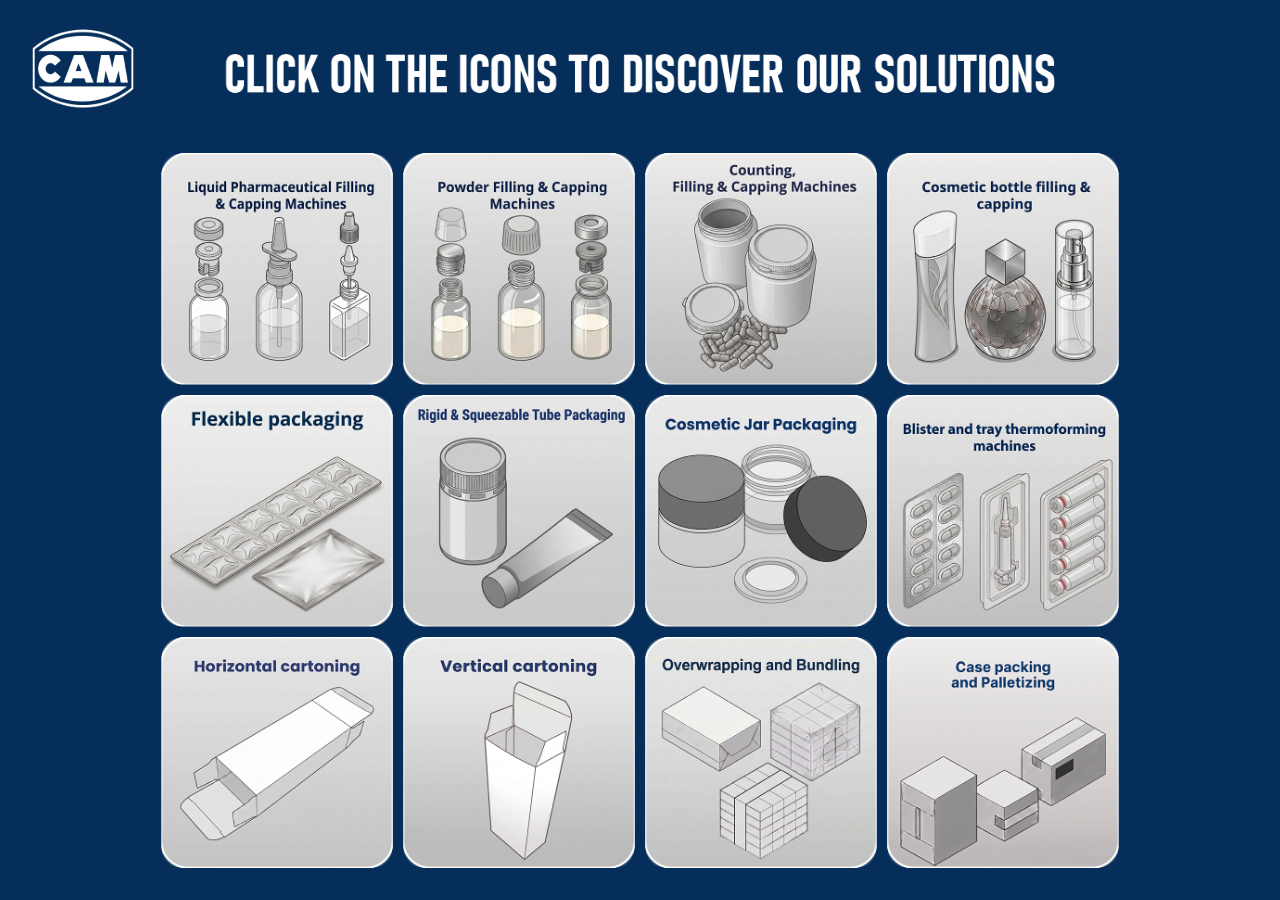
<file: index.html>
<!DOCTYPE html>
<html lang="en">
<head>
  <meta charset="UTF-8">
  <meta name="viewport" content="width=device-width, initial-scale=1.0">
  <title>CAM Pack Expo 2026</title>
  <link rel="stylesheet" href="presentation.css">
</head>
<body class="page-home">
  <header class="home-header">
    <img class="home-header__logo" src="logo.png" alt="CAM">
    <img class="home-header__title" src="home/titolo_home.png" alt="Click on the icons to discover our solutions">
  </header>
  <main class="content">
    <div class="grid grid--home">
      <figure>
        <a href="seconda_pagina/pulsante_1/index.html" aria-label="Liquid Pharmaceutical Filling &amp; Capping Machines">
          <img src="home/Pulsante_1.png" alt="Liquid Pharmaceutical Filling &amp; Capping Machines">
        </a>
      </figure>
      <figure>
        <a href="seconda_pagina/pulsante_2/index.html" aria-label="Powder Filling &amp; Capping Machines">
          <img src="home/Pulsante_2.png" alt="Powder Filling &amp; Capping Machines">
        </a>
      </figure>
      <figure>
        <a href="seconda_pagina/pulsante_3/index.html" aria-label="Counting, Filling &amp; Capping Machines">
          <img src="home/Pulsante_3.png" alt="Counting, Filling &amp; Capping Machines">
        </a>
      </figure>
      <figure>
        <a href="seconda_pagina/pulsante_4/index.html" aria-label="Cosmetic bottle filling &amp; capping">
          <img src="home/Pulsante_4.png" alt="Cosmetic bottle filling &amp; capping">
        </a>
      </figure>
      <figure>
        <a href="seconda_pagina/pulsante_5/index.html" aria-label="Flexible packaging">
          <img src="home/Pulsante_5.png" alt="Flexible packaging">
        </a>
      </figure>
      <figure>
        <a href="seconda_pagina/pulsante_6/index.html" aria-label="Rigid &amp; Squeezable Tube Packaging">
          <img src="home/Pulsante_6.png" alt="Rigid &amp; Squeezable Tube Packaging">
        </a>
      </figure>
      <figure>
        <a href="seconda_pagina/pulsante_7/index.html" aria-label="Cosmetic Jar Packaging">
          <img src="home/Pulsante_7.png" alt="Cosmetic Jar Packaging">
        </a>
      </figure>
      <figure>
        <a href="seconda_pagina/pulsante_8/index.html" aria-label="Blister and tray thermoforming machines">
          <img src="home/Pulsante_8.png" alt="Blister and tray thermoforming machines">
        </a>
      </figure>
      <figure>
        <a href="seconda_pagina/pulsante_9/index.html" aria-label="Horizontal cartoning">
          <img src="home/Pulsante_9.png" alt="Horizontal cartoning">
        </a>
      </figure>
      <figure>
        <a href="seconda_pagina/pulsante_10/index.html" aria-label="Vertical cartoning">
          <img src="home/Pulsante_10.png" alt="Vertical cartoning">
        </a>
      </figure>
      <figure>
        <a href="seconda_pagina/pulsante_11/index.html" aria-label="Overwrapping and Bundling">
          <img src="home/Pulsante_11.png" alt="Overwrapping and Bundling">
        </a>
      </figure>
      <figure>
        <a href="seconda_pagina/pulsante_12/index.html" aria-label="Case packing and Palletizing">
          <img src="home/Pulsante_12.png" alt="Case packing and Palletizing">
        </a>
      </figure>
    </div>
  </main>
</body>
</html>
</file>
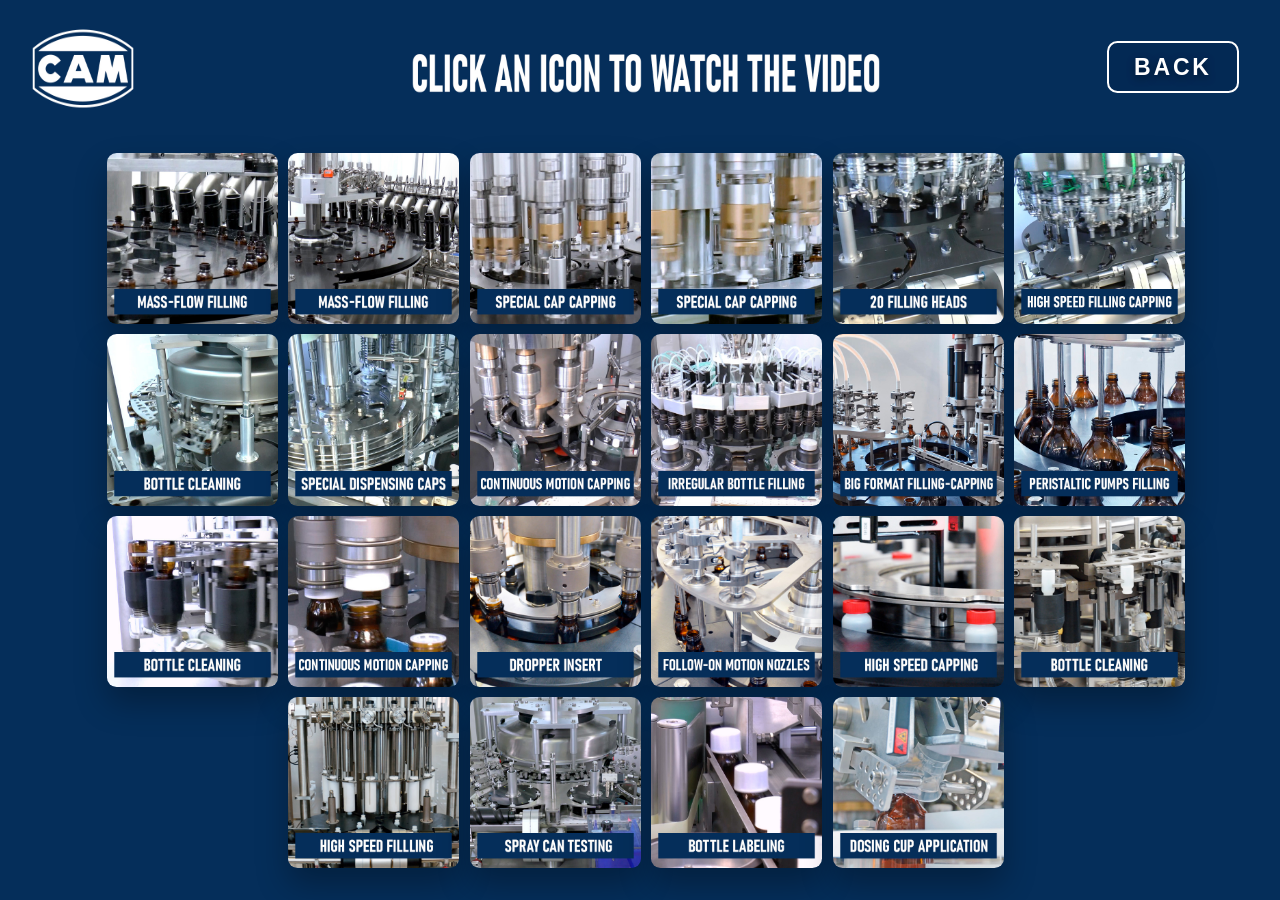
<file: seconda_pagina/pulsante_1/index.html>
<!DOCTYPE html>
<html lang="en">
<head>
  <meta charset="UTF-8">
  <meta name="viewport" content="width=device-width, initial-scale=1.0">
  <title>CAM Pack Expo 2026 — Liquid Pharmaceutical Filling &amp; Capping</title>
  <link rel="stylesheet" href="../../presentation.css">
</head>
<body class="page-gallery">
  <a class="back-btn" href="../../index.html">BACK</a>
  <main class="content">
    <div class="grid grid--gallery" data-cols="6">
      <figure data-video="video/01_Mass-Flow_Filling.mp4">
        <button type="button" aria-label="Play video Mass-Flow Filling">
          <img src="icone/01.jpg" alt="Mass-Flow Filling">
        </button>
      </figure>
      <figure data-video="video/02_Mass-Flow_Filling.mp4">
        <button type="button" aria-label="Play video Mass-Flow Filling">
          <img src="icone/02.jpg" alt="Mass-Flow Filling">
        </button>
      </figure>
      <figure data-video="video/03_Special_Cap_Capping.mp4">
        <button type="button" aria-label="Play video Special Cap Capping">
          <img src="icone/03.jpg" alt="Special Cap Capping">
        </button>
      </figure>
      <figure data-video="video/04_Special_Cap_Capping.mp4">
        <button type="button" aria-label="Play video Special Cap Capping">
          <img src="icone/04.jpg" alt="Special Cap Capping">
        </button>
      </figure>
      <figure data-video="video/05_20_filling_heads.mp4">
        <button type="button" aria-label="Play video 20 filling heads">
          <img src="icone/05.jpg" alt="20 filling heads">
        </button>
      </figure>
      <figure data-video="video/06_high_speed_filling_capping.mp4">
        <button type="button" aria-label="Play video High speed filling capping">
          <img src="icone/06.jpg" alt="High speed filling capping">
        </button>
      </figure>
      <figure data-video="video/07_Bottle_cleaning.mp4">
        <button type="button" aria-label="Play video Bottle cleaning">
          <img src="icone/07.jpg" alt="Bottle cleaning">
        </button>
      </figure>
      <figure data-video="video/08_Special_Dispensing_caps.mp4">
        <button type="button" aria-label="Play video Special Dispensing caps">
          <img src="icone/08.jpg" alt="Special Dispensing caps">
        </button>
      </figure>
      <figure data-video="video/09_Continuous_motion_capping.mp4">
        <button type="button" aria-label="Play video Continuous motion capping">
          <img src="icone/09.jpg" alt="Continuous motion capping">
        </button>
      </figure>
      <figure data-video="video/10_Irregular_bottle_filling.mp4">
        <button type="button" aria-label="Play video Irregular bottle filling">
          <img src="icone/10.jpg" alt="Irregular bottle filling">
        </button>
      </figure>
      <figure data-video="video/11_Big_Format_Filling-Capping.mp4">
        <button type="button" aria-label="Play video Big Format Filling-Capping">
          <img src="icone/11.jpg" alt="Big Format Filling-Capping">
        </button>
      </figure>
      <figure data-video="video/12_Peristaltic_Pumps_Filling.mp4">
        <button type="button" aria-label="Play video Peristaltic Pumps Filling">
          <img src="icone/12.jpg" alt="Peristaltic Pumps Filling">
        </button>
      </figure>
      <figure data-video="video/13_bottle_cleaning.mp4">
        <button type="button" aria-label="Play video Bottle cleaning">
          <img src="icone/13.jpg" alt="Bottle cleaning">
        </button>
      </figure>
      <figure data-video="video/14_Continuous_motion_capping.mp4">
        <button type="button" aria-label="Play video Continuous motion capping">
          <img src="icone/14.jpg" alt="Continuous motion capping">
        </button>
      </figure>
      <figure data-video="video/15_Dropper_insert.mp4">
        <button type="button" aria-label="Play video Dropper insert">
          <img src="icone/15.jpg" alt="Dropper insert">
        </button>
      </figure>
      <figure data-video="video/16_Follow-on_motion_nozzles.mp4">
        <button type="button" aria-label="Play video Follow-on motion nozzles">
          <img src="icone/16.jpg" alt="Follow-on motion nozzles">
        </button>
      </figure>
      <figure data-video="video/17_High_speed_capping.mp4">
        <button type="button" aria-label="Play video High speed capping">
          <img src="icone/17.jpg" alt="High speed capping">
        </button>
      </figure>
      <figure data-video="video/18_Bottle_cleaning.mp4">
        <button type="button" aria-label="Play video Bottle cleaning">
          <img src="icone/18.jpg" alt="Bottle cleaning">
        </button>
      </figure>
      <figure data-video="video/19_High_speed_fillling.mp4">
        <button type="button" aria-label="Play video High speed filling">
          <img src="icone/19.jpg" alt="High speed filling">
        </button>
      </figure>
      <figure data-video="video/20_Spray can testing.mp4">
        <button type="button" aria-label="Play video Spray can testing">
          <img src="icone/20.jpg" alt="Spray can testing">
        </button>
      </figure>
      <figure data-video="video/21_Bottle labeling.mp4">
        <button type="button" aria-label="Play video Bottle labeling">
          <img src="icone/21.jpg" alt="Bottle labeling">
        </button>
      </figure>
      <figure data-video="video/22_Dosing cup application.mp4">
        <button type="button" aria-label="Play video Dosing cup application">
          <img src="icone/22.jpg" alt="Dosing cup application">
        </button>
      </figure>
    </div>
  </main>
  <div class="video-overlay" role="dialog" aria-modal="true" aria-label="Video playback" hidden>
    <div class="video-dialog">
      <button class="modal-close" type="button" aria-label="Close video">&times;</button>
      <video controls controlslist="nodownload noplaybackrate" disablepictureinpicture playsinline preload="none"></video>
    </div>
  </div>
  <script src="../../player.js"></script>
</body>
</html>
</file>
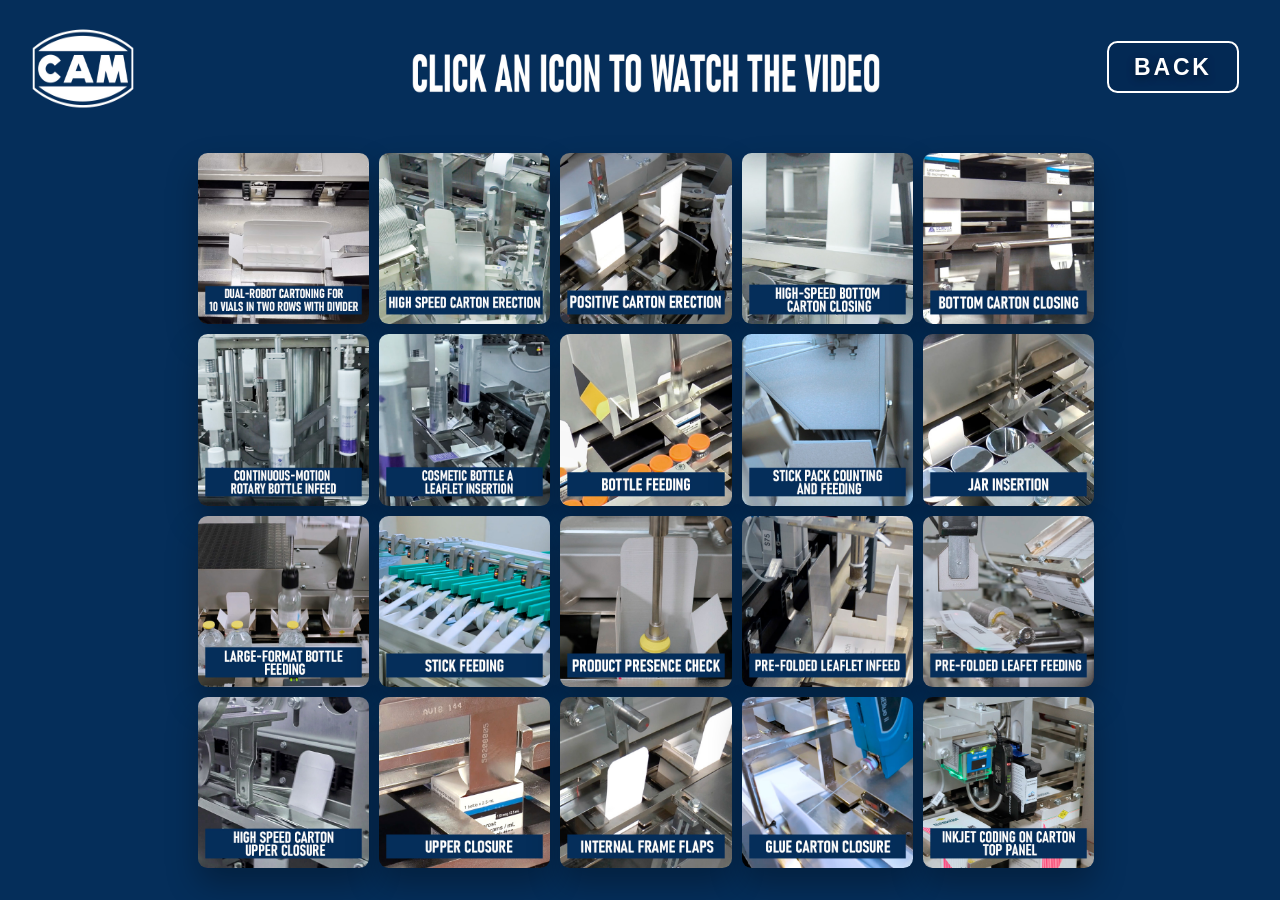
<file: seconda_pagina/pulsante_10/index.html>
<!DOCTYPE html>
<html lang="en">
<head>
  <meta charset="UTF-8">
  <meta name="viewport" content="width=device-width, initial-scale=1.0">
  <title>CAM Pack Expo 2026 — Vertical Cartoning &amp; Capping</title>
  <link rel="stylesheet" href="../../presentation.css">
</head>
<body class="page-gallery">
  <a class="back-btn" href="../../index.html">BACK</a>
  <main class="content">
    <div class="grid grid--gallery" data-cols="5">
      <figure data-video="video/10_01_Dual-robot_cartoning_for_10_vials_in_two_rows_with_divider.mp4">
        <button type="button" aria-label="Play video Dual-robot_cartoning_for_10_vials_in_two_rows_with_divider">
          <img src="icone/01.jpg" alt="Dual-robot_cartoning_for_10_vials_in_two_rows_with_divider">
        </button>
      </figure>
      <figure data-video="video/10_02_high_speed_carton_erection.mp4">
        <button type="button" aria-label="Play video high speed carton erection">
          <img src="icone/02.jpg" alt="high speed carton erection">
        </button>
      </figure>
      <figure data-video="video/10_03_Positive_Carton_Erection.mp4">
        <button type="button" aria-label="Play video High-speed bottom carton closing">
          <img src="icone/03.jpg" alt="High-speed bottom carton closing">
        </button>
      </figure>
      <figure data-video="video/10_04_High-speed_bottom_carton_closing.mp4">
        <button type="button" aria-label="Play video Dual-head liner feeding">
          <img src="icone/04.jpg" alt="Dual-head liner feeding">
        </button>
      </figure>
      <figure data-video="video/10_05_Bottom_carton_closing.mp4">
        <button type="button" aria-label="Play video Bottom carton closing">
          <img src="icone/05.jpg" alt="Bottom carton closing">
        </button>
      </figure>
      <figure data-video="video/10_06_Continuous-motion_rotary_bottle_infeed.mp4">
        <button type="button" aria-label="Play video Continuous-motion rotary bottle infeed">
          <img src="icone/06.jpg" alt="Continuous-motion rotary bottle infeed">
        </button>
      </figure>
      <figure data-video="video/10_07_Cosmetic_bottle_a_leaflet_insertion.mp4">
        <button type="button" aria-label="Play video Cosmetic bottle a leaflet insertion">
          <img src="icone/07.jpg" alt="Cosmetic bottle a leaflet insertion">
        </button>
      </figure>
      <figure data-video="video/10_08_bottle_feeding.mp4">
        <button type="button" aria-label="Play video bottle feeding">
          <img src="icone/08.jpg" alt="bottle feeding">
        </button>
      </figure>
      <figure data-video="video/10_09_Stick_pack_counting_and_feeding.mp4">
        <button type="button" aria-label="Play video Stick pack counting and feeding">
          <img src="icone/09.jpg" alt="Stick pack counting and feeding">
        </button>
      </figure>
      <figure data-video="video/10_10_Jar_Insertion.mp4">
        <button type="button" aria-label="Play video Jar Insertion">
          <img src="icone/10.jpg" alt="Jar Insertion">
        </button>
      </figure>
      <figure data-video="video/10_11_Large-format_bottle_feeding.mp4">
        <button type="button" aria-label="Play video Large-format bottle feeding">
          <img src="icone/11.jpg" alt="Large-format bottle feeding">
        </button>
      </figure>
      <figure data-video="video/10_12_Stick_feeding.mp4">
        <button type="button" aria-label="Play video Stick feeding">
          <img src="icone/12.jpg" alt="Stick feeding">
        </button>
      </figure>
      <figure data-video="video/10_13_Product_presence_check.mp4">
        <button type="button" aria-label="Play video Product presence check">
          <img src="icone/13.jpg" alt="Product presence check">
        </button>
      </figure>
      <figure data-video="video/10_14_Pre-folded_leaflet_infeed.mp4">
        <button type="button" aria-label="Play video Pre-folded leaflet infeed">
          <img src="icone/14.jpg" alt="Pre-folded leaflet infeed">
        </button>
      </figure>
      <figure data-video="video/10_15_Pre-folded_leafet_feeding.mp4">
        <button type="button" aria-label="Play video Pre-folded leafet feeding">
          <img src="icone/15.jpg" alt="Pre-folded leafet feeding">
        </button>
      </figure>
      <figure data-video="video/10_16_High_speed_carton_upper_closure.mp4">
        <button type="button" aria-label="Play video High speed carton upper closure">
          <img src="icone/16.jpg" alt="High speed carton upper closure">
        </button>
      </figure>
      <figure data-video="video/10_17_upper_closure.mp4">
        <button type="button" aria-label="Play video upper closure">
          <img src="icone/17.jpg" alt="upper closure">
          </button>
      </figure>
          <figure data-video="video/10_18_Internal_frame_flaps.mp4">
        <button type="button" aria-label="Play video Internal frame flaps">
          <img src="icone/18.jpg" alt="Internal frame flaps">
        </button>
      </figure>
      <figure data-video="video/10_19_glue_carton_closure.mp4">
        <button type="button" aria-label="Play video glue carton closure">
          <img src="icone/19.jpg" alt="glue carton closure">
        </button>
      </figure>
      <figure data-video="video/10_20_Inkjet_coding_on_carton_top_panel.mp4">
        <button type="button" aria-label="Play video Inkjet coding on carton top panel">
          <img src="icone/20.jpg" alt="Inkjet coding on carton top panel">
        </button>
      </figure>
    </div>
  </main>
  <div class="video-overlay" role="dialog" aria-modal="true" aria-label="Video playback" hidden>
    <div class="video-dialog">
      <button class="modal-close" type="button" aria-label="Close video">&times;</button>
      <video controls controlslist="nodownload noplaybackrate" disablepictureinpicture playsinline preload="none"></video>
    </div>
  </div>
  <script src="../../player.js"></script>
</body>
</html>
</file>
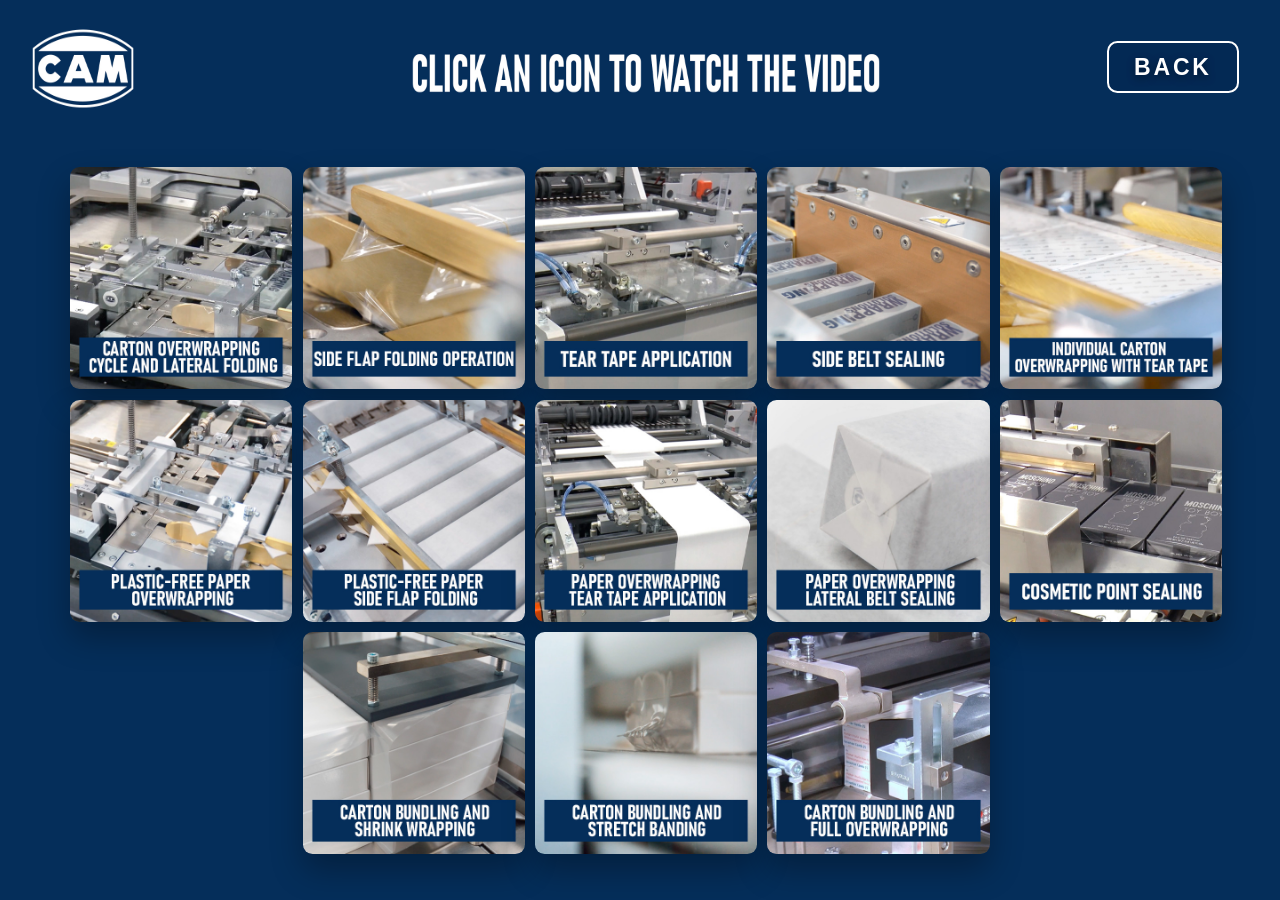
<file: seconda_pagina/pulsante_11/index.html>
<!DOCTYPE html>
<html lang="en">
<head>
  <meta charset="UTF-8">
  <meta name="viewport" content="width=device-width, initial-scale=1.0">
  <title>CAM Pack Expo 2026 — Overwrapping and Bundling &amp; Capping</title>
  <link rel="stylesheet" href="../../presentation.css">
</head>
<body class="page-gallery">
  <a class="back-btn" href="../../index.html">BACK</a>
  <main class="content">
    <div class="grid grid--gallery" data-cols="5">
      <figure data-video="video/11_01_Carton_Overwrapping_Cycle_and_Lateral_Folding.mp4">
        <button type="button" aria-label="Play video Carton Overwrapping Cycle and Lateral Folding">
          <img src="icone/01.jpg" alt="Carton Overwrapping Cycle and Lateral Folding">
        </button>
      </figure>
      <figure data-video="video/11_02_Side_Flap_Folding_Operation.mp4">
        <button type="button" aria-label="Play video Side Flap Folding Operation">
          <img src="icone/02.jpg" alt="Side Flap Folding Operation">
        </button>
      </figure>
      <figure data-video="video/11_03_Tear_Tape_Application.mp4">
        <button type="button" aria-label="Play video Tear Tape Application">
          <img src="icone/03.jpg" alt="Tear Tape Application">
        </button>
      </figure>
      <figure data-video="video/11_04_Side_Belt_Sealing.mp4">
        <button type="button" aria-label="Play video Side Belt Sealing">
          <img src="icone/04.jpg" alt="Side Belt Sealing">
        </button>
      </figure>
      <figure data-video="video/11_05_Individual_Carton_Overwrapping_with_Tear_Tape.mp4">
        <button type="button" aria-label="Play video Individual Carton Overwrapping with Tear Tape">
          <img src="icone/05.jpg" alt="Individual Carton Overwrapping with Tear Tape">
        </button>
      </figure>
      <figure data-video="video/11_06_Plastic-Free_Paper_Overwrapping.mp4">
        <button type="button" aria-label="Play video Plastic-Free Paper Overwrapping">
          <img src="icone/06.jpg" alt="Plastic-Free Paper Overwrapping">
        </button>
      </figure>
      <figure data-video="video/11_07_Plastic-Free_Paper_Side_Flap_Folding.mp4">
        <button type="button" aria-label="Play video Plastic-Free Paper Side Flap Folding">
          <img src="icone/07.jpg" alt="Plastic-Free Paper Side Flap Folding">
        </button>
      </figure>
      <figure data-video="video/11_08_Paper_Overwrapping_Tear_Tape_Application.mp4">
        <button type="button" aria-label="Play video Paper Overwrapping Tear Tape Application">
          <img src="icone/08.jpg" alt="Paper Overwrapping Tear Tape Application">
        </button>
      </figure>
      <figure data-video="video/11_09_Paper_Overwrapping_Lateral_Belt_Sealing.mp4">
        <button type="button" aria-label="Play video Paper Overwrapping Lateral Belt Sealing">
          <img src="icone/09.jpg" alt="Paper Overwrapping Lateral Belt Sealing">
        </button>
      </figure>
      <figure data-video="video/11_10_cosmetic_point_sealing.mp4">
        <button type="button" aria-label="Play video cosmetic point sealing">
          <img src="icone/10.jpg" alt="cosmetic point sealing">
        </button>
      </figure>
      <figure data-video="video/11_11_Carton_bundling_and_shrink_wrapping.mp4">
        <button type="button" aria-label="Play video Carton bundling and shrink wrapping">
          <img src="icone/11.jpg" alt="Carton bundling and shrink wrapping">
        </button>
      </figure>
      <figure data-video="video/11_12_Carton_Bundling_and_Stretch_Banding.mp4">
        <button type="button" aria-label="Play video Carton Bundling and Stretch Banding">
          <img src="icone/12.jpg" alt="Carton Bundling and Stretch Banding">
        </button>
      </figure>
      <figure data-video="video/11_13_Carton_Bundling_and_Full_Overwrapping.mp4">
        <button type="button" aria-label="Play video Carton Bundling and Full Overwrapping">
          <img src="icone/13.jpg" alt="Carton Bundling and Full Overwrapping">
        </button>
      </figure>
    </div>
  </main>
  <div class="video-overlay" role="dialog" aria-modal="true" aria-label="Video playback" hidden>
    <div class="video-dialog">
      <button class="modal-close" type="button" aria-label="Close video">&times;</button>
      <video controls controlslist="nodownload noplaybackrate" disablepictureinpicture playsinline preload="none"></video>
    </div>
  </div>
  <script src="../../player.js"></script>
</body>
</html>
</file>
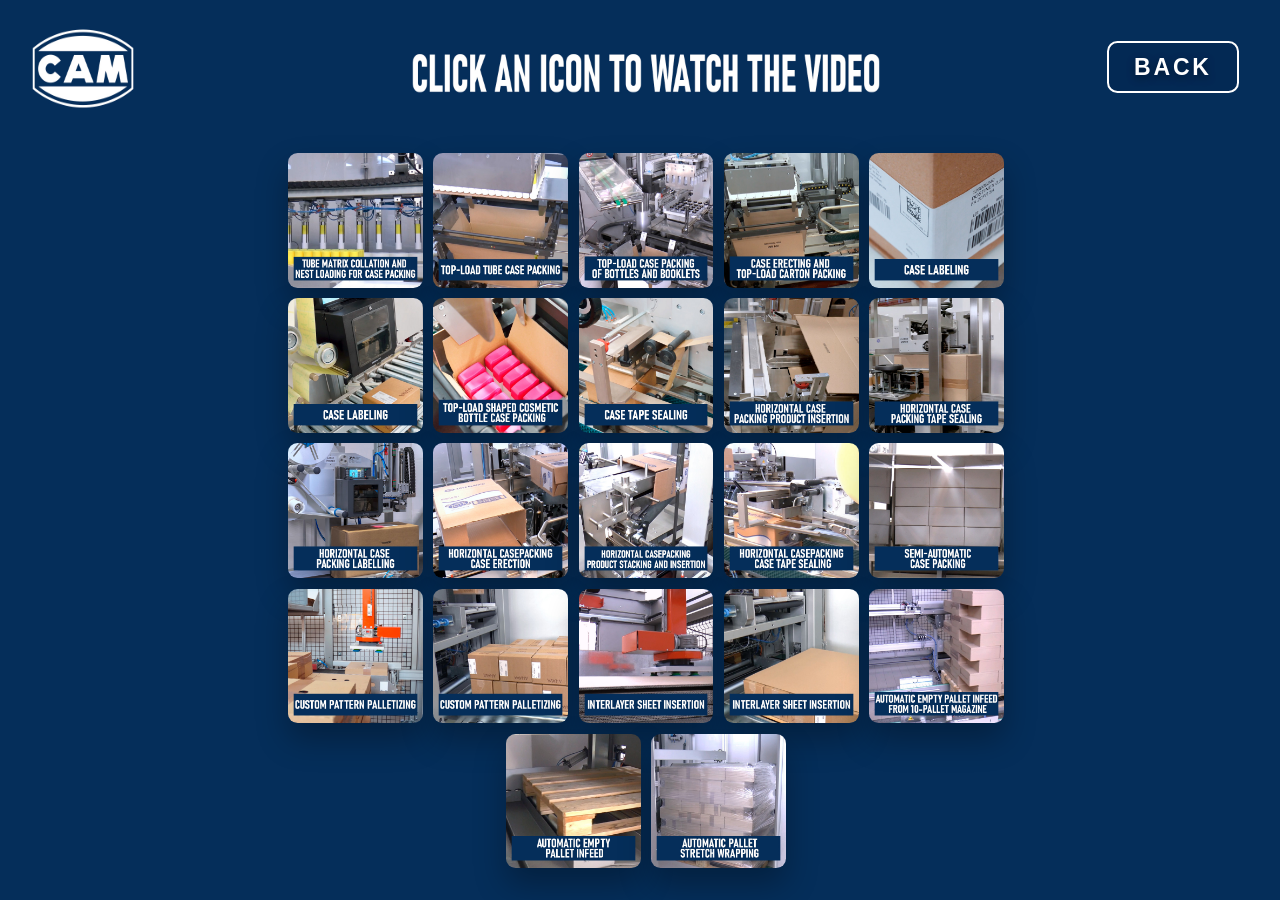
<file: seconda_pagina/pulsante_12/index.html>
<!DOCTYPE html>
<html lang="en">
<head>
  <meta charset="UTF-8">
  <meta name="viewport" content="width=device-width, initial-scale=1.0">
  <title>CAM Pack Expo 2026 — Case Packing and Palletizing &amp; Capping</title>
  <link rel="stylesheet" href="../../presentation.css">
</head>
<body class="page-gallery">
  <a class="back-btn" href="../../index.html">BACK</a>
  <main class="content">
    <div class="grid grid--gallery" data-cols="5">
      <figure data-video="video/12_01_Tube_Matrix_Collation_and_Nest_Loading_for_Case_Packing.mp4">
        <button type="button" aria-label="Play video Tube Matrix Collation and Nest Loading for Case Packing">
          <img src="icone/01.jpg" alt="Tube Matrix Collation and Nest Loading for Case Packing">
        </button>
      </figure>
      <figure data-video="video/12_02_Top-Load_Tube_Case_Packing.mp4">
        <button type="button" aria-label="Play video Top-Load Tube Case Packing">
          <img src="icone/02.jpg" alt="Top-Load Tube Case Packing">
        </button>
      </figure>
      <figure data-video="video/12_03_Top-Load_Case_Packing_of_Bottles_and_Booklets.mp4">
        <button type="button" aria-label="Play video Top-Load Case Packing of Bottles and Booklets">
          <img src="icone/03.jpg" alt="Top-Load Case Packing of Bottles and Booklets">
        </button>
      </figure>
      <figure data-video="video/12_04_Case_Erecting_and_Top-Load_Carton_Packing.mp4">
        <button type="button" aria-label="Play video Case Erecting and Top-Load Carton Packing">
          <img src="icone/04.jpg" alt="Case Erecting and Top-Load Carton Packing">
        </button>
      </figure>
      <figure data-video="video/12_05_Case_Labeling.mp4">
        <button type="button" aria-label="Play video Case Labeling">
          <img src="icone/05.jpg" alt="Case Labeling">
        </button>
      </figure>
      <figure data-video="video/12_06_Case_Labeling.mp4">
        <button type="button" aria-label="Play video Case Labeling">
          <img src="icone/06.jpg" alt="Case Labeling">
        </button>
      </figure>
      <figure data-video="video/12_07_Top-Load_Shaped_Cosmetic_Bottle_Case_Packing.mp4">
        <button type="button" aria-label="Play video Top-Load Shaped Cosmetic Bottle Case Packing">
          <img src="icone/07.jpg" alt="Top-Load Shaped Cosmetic Bottle Case Packing">
        </button>
      </figure>
      <figure data-video="video/12_08_Case_Tape_Sealing.mp4">
        <button type="button" aria-label="Play video Case Tape Sealing">
          <img src="icone/08.jpg" alt="Case Tape Sealing">
        </button>
      </figure>
      <figure data-video="video/12_09_Horizontal_case_packing_product_insertion.mp4">
        <button type="button" aria-label="Play video Horizontal case packing product insertion">
          <img src="icone/09.jpg" alt="Horizontal case packing product insertion">
        </button>
      </figure>
      <figure data-video="video/12_10_horizontal_case_packing_tape_sealing.mp4">
        <button type="button" aria-label="Play video horizontal case packing tape sealing">
          <img src="icone/10.jpg" alt="horizontal case packing tape sealing">
        </button>
      </figure>
      <figure data-video="video/12_11_Horizontal_case_packing_labelling.mp4">
        <button type="button" aria-label="Play video Horizontal case packing labelling">
          <img src="icone/11.jpg" alt="Horizontal case packing labelling">
        </button>
      </figure>
      <figure data-video="video/12_12_Horizontal_casepacking_case_erection.mp4">
        <button type="button" aria-label="Play video Horizontal casepacking case erection">
          <img src="icone/12.jpg" alt="Horizontal casepacking case erection">
        </button>
      </figure>
      <figure data-video="video/12_13_Horizontal_casepacking_product_stacking_and_insertion.mp4">
        <button type="button" aria-label="Play video Horizontal casepacking product stacking and insertion">
          <img src="icone/13.jpg" alt="Horizontal casepacking product stacking and insertion">
        </button>
      </figure>
      <figure data-video="video/12_14_Horizontal_casepacking_case_tape_sealing.mp4">
        <button type="button" aria-label="Play video Horizontal casepacking case tape sealing">
          <img src="icone/14.jpg" alt="Horizontal casepacking case tape sealing">
        </button>
      </figure>
      <figure data-video="video/12_15_Semi-Automatic_Case_Packing.mp4">
        <button type="button" aria-label="Play video Semi-Automatic Case Packing">
          <img src="icone/15.jpg" alt="Semi-Automatic Case Packing">
        </button>
      </figure>
      <figure data-video="video/12_16_Custom_Pattern_Palletizing.mp4">
        <button type="button" aria-label="Play video Custom Pattern Palletizing">
          <img src="icone/16.jpg" alt="Custom Pattern Palletizing">
        </button>
      </figure>
      <figure data-video="video/12_17_Custom_Pattern_Palletizing.mp4">
        <button type="button" aria-label="Play video Custom Pattern Palletizing">
          <img src="icone/17.jpg" alt="Custom Pattern Palletizing">
          </button>
      </figure>
          <figure data-video="video/12_18_Interlayer_Sheet_Insertion.mp4">
        <button type="button" aria-label="Play video Interlayer Sheet Insertion">
          <img src="icone/18.jpg" alt="Interlayer Sheet Insertion">
        </button>
      </figure>
      <figure data-video="video/12_19_Interlayer_Sheet_Insertion.mp4">
        <button type="button" aria-label="Play video Interlayer Sheet Insertion">
          <img src="icone/19.jpg" alt="Interlayer Sheet Insertion">
        </button>
      </figure>
      <figure data-video="video/12_20_Automatic_Empty_Pallet_Infeed_from_10-Pallet_Magazine.mp4">
        <button type="button" aria-label="Play video Automatic Empty Pallet Infeed from 10-Pallet Magazine">
          <img src="icone/20.jpg" alt="Automatic Empty Pallet Infeed from 10-Pallet Magazine">
        </button>
      </figure>
      <figure data-video="video/12_21_Automatic_Empty_Pallet_Infeed.mp4">
        <button type="button" aria-label="Play video Automatic Empty Pallet Infeed">
          <img src="icone/21.jpg" alt="Automatic Empty Pallet Infeed">
        </button>
      </figure>
      <figure data-video="video/12_22_Automatic_Pallet_Stretch_Wrapping.mp4">
        <button type="button" aria-label="Play video Automatic Pallet Stretch Wrapping">
          <img src="icone/22.jpg" alt="Automatic Pallet Stretch Wrapping">
        </button>
      </figure>
    </div>
  </main>
  <div class="video-overlay" role="dialog" aria-modal="true" aria-label="Video playback" hidden>
    <div class="video-dialog">
      <button class="modal-close" type="button" aria-label="Close video">&times;</button>
      <video controls controlslist="nodownload noplaybackrate" disablepictureinpicture playsinline preload="none"></video>
    </div>
  </div>
  <script src="../../player.js"></script>
</body>
</html>
</file>
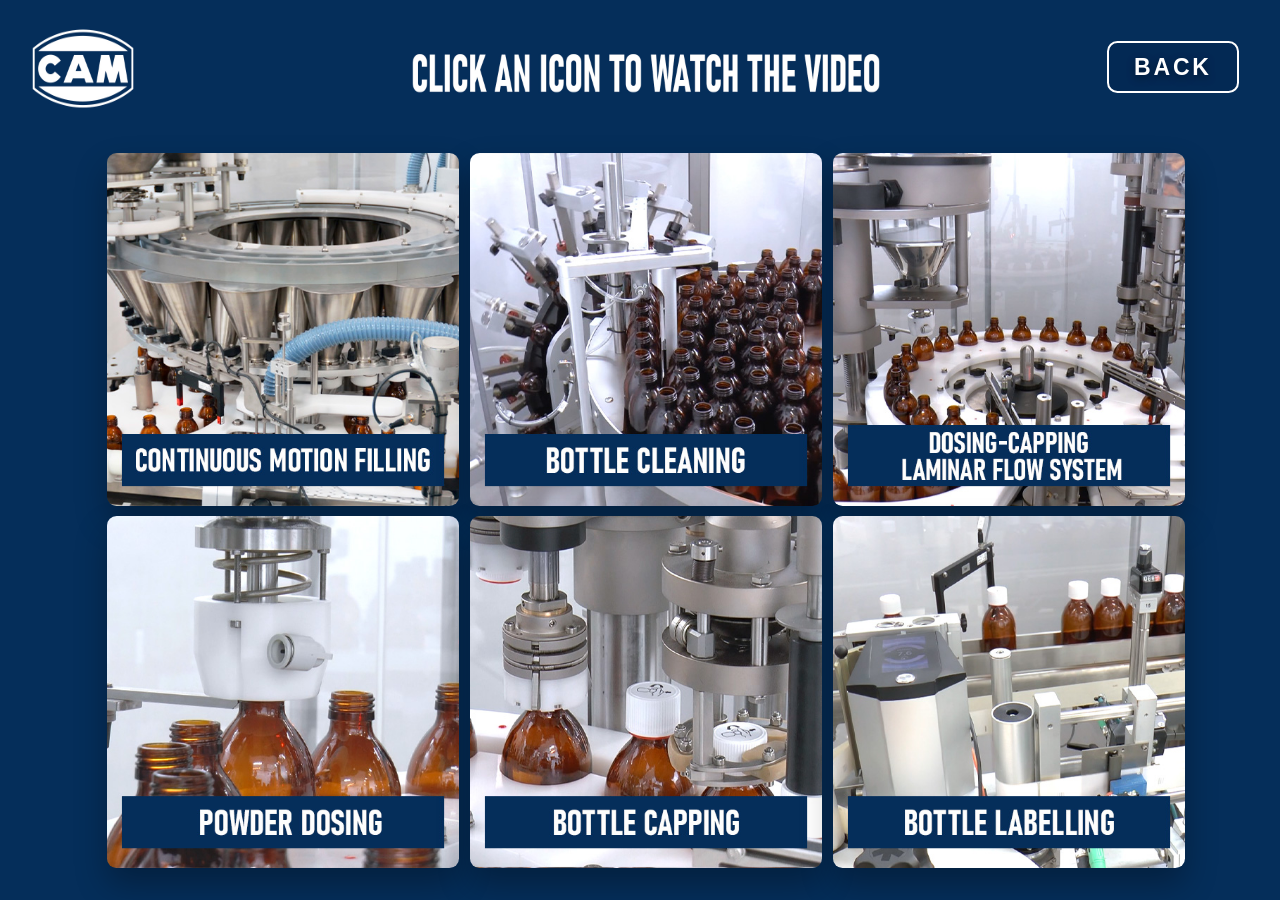
<file: seconda_pagina/pulsante_2/index.html>
<!DOCTYPE html>
<html lang="en">
<head>
  <meta charset="UTF-8">
  <meta name="viewport" content="width=device-width, initial-scale=1.0">
  <title>CAM Pack Expo 2026 — Liquid Pharmaceutical Filling &amp; Capping</title>
  <link rel="stylesheet" href="../../presentation.css">
</head>
<body class="page-gallery">
  <a class="back-btn" href="../../index.html">BACK</a>
  <main class="content">
    <div class="grid grid--gallery" data-cols="3">
      <figure data-video="video/02_01_CONTINUOUS MOTION FILLING.mp4">
        <button type="button" aria-label="Play video CONTINUOUS MOTION FILLING">
          <img src="icone/01.jpg" alt="CONTINUOUS MOTION FILLING">
        </button>
      </figure>
      <figure data-video="video/02_02_BOTTLE CLEANING.mp4">
        <button type="button" aria-label="Play video BOTTLE CLEANING">
          <img src="icone/02.jpg" alt="BOTTLE CLEANING">
        </button>
      </figure>
      <figure data-video="video/02_03_DOSING-CAPPING LAMINAR FLOW SYSTEM.mp4">
        <button type="button" aria-label="Play video DOSING-CAPPING LAMINAR FLOW SYSTEM">
          <img src="icone/03.jpg" alt="DOSING-CAPPING LAMINAR FLOW SYSTEM">
        </button>
      </figure>
      <figure data-video="video/02_04_POWDER DOSING.mp4">
        <button type="button" aria-label="Play video POWDER DOSING">
          <img src="icone/04.jpg" alt="POWDER DOSING">
        </button>
      </figure>
      <figure data-video="video/02_05_BOTTLE CAPPING.mp4">
        <button type="button" aria-label="Play video BOTTLE CAPPING">
          <img src="icone/05.jpg" alt="BOTTLE CAPPING">
        </button>
      </figure>
      <figure data-video="video/02_06_BOTTLE LABELLING.mp4">
        <button type="button" aria-label="Play video BOTTLE LABELLING">
          <img src="icone/06.jpg" alt="BOTTLE LABELLING">
        </button>
      </figure>
    </div>
  </main>
  <div class="video-overlay" role="dialog" aria-modal="true" aria-label="Video playback" hidden>
    <div class="video-dialog">
      <button class="modal-close" type="button" aria-label="Close video">&times;</button>
      <video controls controlslist="nodownload noplaybackrate" disablepictureinpicture playsinline preload="none"></video>
    </div>
  </div>
  <script src="../../player.js"></script>
</body>
</html>
</file>
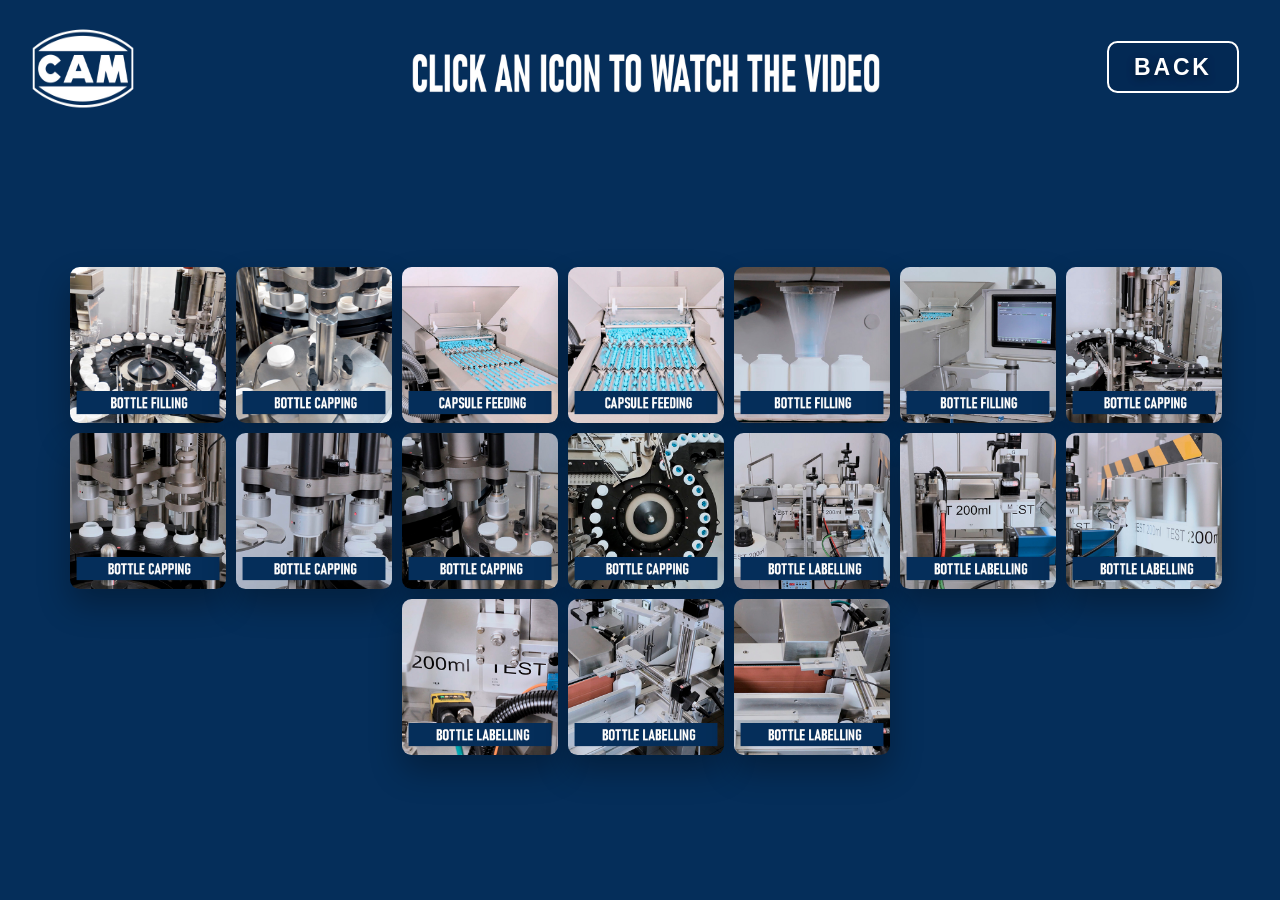
<file: seconda_pagina/pulsante_3/index.html>
<!DOCTYPE html>
<html lang="en">
<head>
  <meta charset="UTF-8">
  <meta name="viewport" content="width=device-width, initial-scale=1.0">
  <title>CAM Pack Expo 2026 — Counting Filling & Capping Machines &amp; Capping</title>
  <link rel="stylesheet" href="../../presentation.css">
</head>
<body class="page-gallery">
  <a class="back-btn" href="../../index.html">BACK</a>
  <main class="content">
    <div class="grid grid--gallery" data-cols="7">
      <figure data-video="video/3_01_BOTTLE_FILLING.mp4">
        <button type="button" aria-label="Play video BOTTLE FILLING">
          <img src="icone/01.jpg" alt="BOTTLE FILLING">
        </button>
      </figure>
      <figure data-video="video/3_02_BOTTLE_CAPPING.mp4">
        <button type="button" aria-label="Play video BOTTLE CAPPING">
          <img src="icone/02.jpg" alt="BOTTLE CAPPING">
        </button>
      </figure>
      <figure data-video="video/3_03_CAPSULE_FEEDING.mp4">
        <button type="button" aria-label="Play video CAPSULE FEEDING">
          <img src="icone/03.jpg" alt="CAPSULE FEEDING">
        </button>
      </figure>
      <figure data-video="video/3_04_CAPSULE_FEEDING.mp4">
        <button type="button" aria-label="Play video CAPSULE FEEDING">
          <img src="icone/04.jpg" alt="CAPSULE FEEDING">
        </button>
      </figure>
      <figure data-video="video/3_05_BOTTLE_FILLING.mp4">
        <button type="button" aria-label="Play video BOTTLE FILLING">
          <img src="icone/05.jpg" alt="BOTTLE FILLING">
        </button>
      </figure>
      <figure data-video="video/3_06_BOTTLE_FILLING.mp4">
        <button type="button" aria-label="Play video BOTTLE FILLING">
          <img src="icone/06.jpg" alt="BOTTLE FILLING">
        </button>
      </figure>
      <figure data-video="video/3_07_BOTTLE_CAPPING.mp4">
        <button type="button" aria-label="Play video BOTTLE CAPPING">
          <img src="icone/07.jpg" alt="BOTTLE CAPPING">
        </button>
      </figure>
      <figure data-video="video/3_08_BOTTLE_CAPPING.mp4">
        <button type="button" aria-label="Play video BOTTLE CAPPING">
          <img src="icone/08.jpg" alt="BOTTLE CAPPING">
        </button>
      </figure>
      <figure data-video="video/3_09_BOTTLE_CAPPING.mp4">
        <button type="button" aria-label="Play video BOTTLE CAPPING">
          <img src="icone/09.jpg" alt="BOTTLE CAPPING">
        </button>
      </figure>
      <figure data-video="video/3_10_BOTTLE_CAPPING.mp4">
        <button type="button" aria-label="Play video BOTTLE CAPPING">
          <img src="icone/10.jpg" alt="BOTTLE CAPPING">
        </button>
      </figure>
      <figure data-video="video/3_11_BOTTLE_CAPPING.mp4">
        <button type="button" aria-label="Play video BOTTLE CAPPING">
          <img src="icone/11.jpg" alt="BOTTLE CAPPING">
        </button>
      </figure>
      <figure data-video="video/3_12_BOTTLE_LABELLING.mp4">
        <button type="button" aria-label="Play video BOTTLE LABELLING">
          <img src="icone/12.jpg" alt="BOTTLE LABELLING">
        </button>
      </figure>
      <figure data-video="video/3_13_BOTTLE_LABELLING.mp4">
        <button type="button" aria-label="Play video BOTTLE LABELLING">
          <img src="icone/13.jpg" alt="BOTTLE LABELLING">
        </button>
      </figure>
      <figure data-video="video/3_14_BOTTLE_LABELLING.mp4">
        <button type="button" aria-label="Play video BOTTLE LABELLING">
          <img src="icone/14.jpg" alt="BOTTLE LABELLING">
        </button>
      </figure>
      <figure data-video="video/3_15_BOTTLE_LABELLING.mp4">
        <button type="button" aria-label="Play video BOTTLE LABELLING">
          <img src="icone/15.jpg" alt="BOTTLE LABELLING">
        </button>
      </figure>
      <figure data-video="video/3_16_BOTTLE_LABELLING.mp4">
        <button type="button" aria-label="Play video BOTTLE LABELLING">
          <img src="icone/16.jpg" alt="BOTTLE LABELLING">
        </button>
      </figure>
      <figure data-video="video/3_17_BOTTLE_LABELLING.mp4">
        <button type="button" aria-label="Play video BOTTLE LABELLING">
          <img src="icone/17.jpg" alt="BOTTLE LABELLING">
        </button>
      </figure>
    </div>
  </main>
  <div class="video-overlay" role="dialog" aria-modal="true" aria-label="Video playback" hidden>
    <div class="video-dialog">
      <button class="modal-close" type="button" aria-label="Close video">&times;</button>
      <video controls controlslist="nodownload noplaybackrate" disablepictureinpicture playsinline preload="none"></video>
    </div>
  </div>
  <script src="../../player.js"></script>
</body>
</html>
</file>
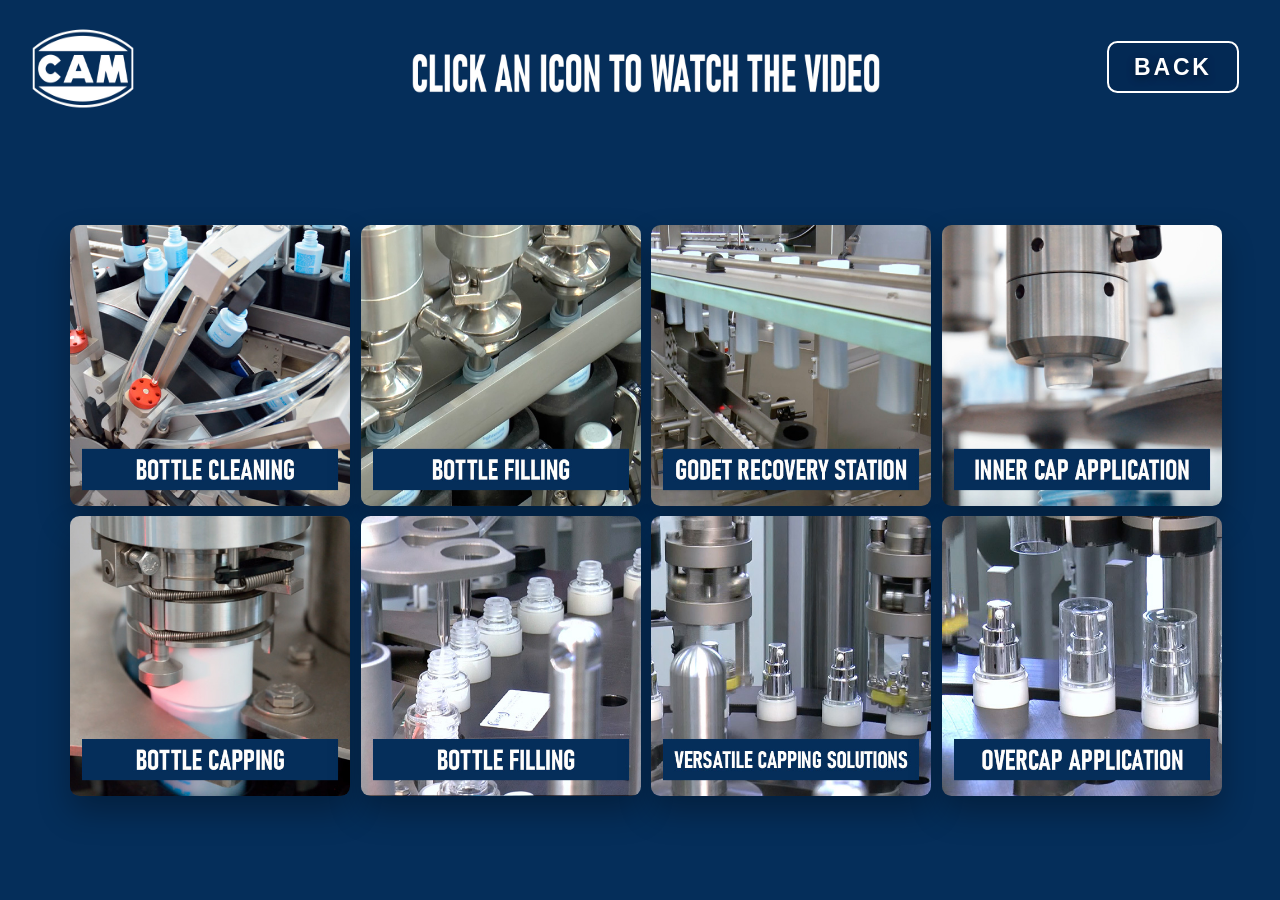
<file: seconda_pagina/pulsante_4/index.html>
<!DOCTYPE html>
<html lang="en">
<head>
  <meta charset="UTF-8">
  <meta name="viewport" content="width=device-width, initial-scale=1.0">
  <title>CAM Pack Expo 2026 — Cosmetic Bottle Filling Capping &amp; Capping</title>
  <link rel="stylesheet" href="../../presentation.css">
</head>
<body class="page-gallery">
  <a class="back-btn" href="../../index.html">BACK</a>
  <main class="content">
    <div class="grid grid--gallery" data-cols="4">
      <figure data-video="video/04_01_ BOTTLE_CLEANING.mp4">
        <button type="button" aria-label="Play video BOTTLE CLEANING">
          <img src="icone/01.jpg" alt="BOTTLE CLEANING">
        </button>
      </figure>
      <figure data-video="video/04_02_ BOTTLE_FILLING.mp4">
        <button type="button" aria-label="Play video BOTTLE FILLING">
          <img src="icone/02.jpg" alt="BOTTLE FILLING">
        </button>
      </figure>
      <figure data-video="video/04_03_GODET_RECOVERY_STATION.mp4">
        <button type="button" aria-label="Play video GODET RECOVERY STATION">
          <img src="icone/03.jpg" alt="CAPSULE FEEDING">
        </button>
      </figure>
      <figure data-video="video/04_04_INNER_CAP_APPLICATION.mp4">
        <button type="button" aria-label="Play video INNER CAP APPLICATION">
          <img src="icone/04.jpg" alt="INNER CAP APPLICATION.mpeg">
        </button>
      </figure>
      <figure data-video="video/04_05_BOTTLE_CAPPING.mp4">
        <button type="button" aria-label="Play video BOTTLE CAPPING">
          <img src="icone/05.jpg" alt="BOTTLE CAPPING">
        </button>
      </figure>
      <figure data-video="video/04_06_BOTTLE_FILLING.mp4">
        <button type="button" aria-label="Play video BOTTLE FILLING">
          <img src="icone/06.jpg" alt="BOTTLE FILLING">
        </button>
      </figure>
      <figure data-video="video/04_07_VERSATILE_CAPPING_SOLUTIONS.mp4">
        <button type="button" aria-label="Play video VERSATILE CAPPING SOLUTIONS">
          <img src="icone/07.jpg" alt="VERSATILE CAPPING SOLUTIONS">
        </button>
      </figure>
      <figure data-video="video/04_08_OVERCAP_APPLICATION.mp4">
        <button type="button" aria-label="Play video OVERCAP APPLICATION">
          <img src="icone/08.jpg" alt="OVERCAP APPLICATION">
        </button>
      </figure>
    </div>
  </main>
  <div class="video-overlay" role="dialog" aria-modal="true" aria-label="Video playback" hidden>
    <div class="video-dialog">
      <button class="modal-close" type="button" aria-label="Close video">&times;</button>
      <video controls controlslist="nodownload noplaybackrate" disablepictureinpicture playsinline preload="none"></video>
    </div>
  </div>
  <script src="../../player.js"></script>
</body>
</html>
</file>
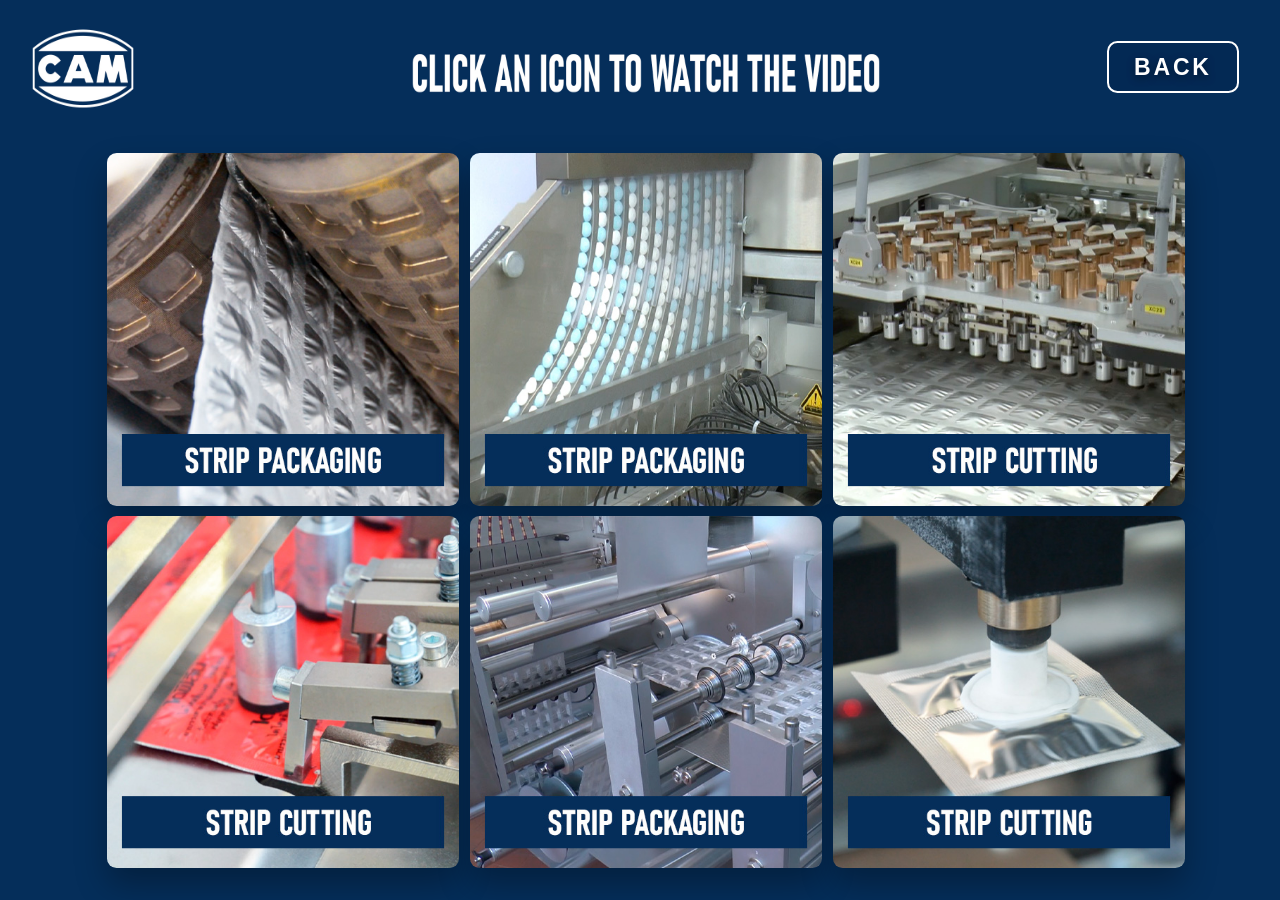
<file: seconda_pagina/pulsante_5/index.html>
<!DOCTYPE html>
<html lang="en">
<head>
  <meta charset="UTF-8">
  <meta name="viewport" content="width=device-width, initial-scale=1.0">
  <title>CAM Pack Expo 2026 — Flexible Packaging &amp; Capping</title>
  <link rel="stylesheet" href="../../presentation.css">
</head>
<body class="page-gallery">
  <a class="back-btn" href="../../index.html">BACK</a>
  <main class="content">
    <div class="grid grid--gallery" data-cols="3">
      <figure data-video="video/05_01_STRIP_PACKAGING.mp4">
        <button type="button" aria-label="Play video STRIP PACKAGING">
          <img src="icone/01.jpg" alt="STRIP PACKAGING">
        </button>
      </figure>
      <figure data-video="video/05_02_STRIP_PACKAGING.mp4">
        <button type="button" aria-label="Play video STRIP PACKAGING">
          <img src="icone/02.jpg" alt="STRIP PACKAGING">
        </button>
      </figure>
      <figure data-video="video/05_03_STRIP_CUTTING.mp4">
        <button type="button" aria-label="Play video STRIP CUTTING">
          <img src="icone/03.jpg" alt="STRIP CUTTING">
        </button>
      </figure>
      <figure data-video="video/05_04_STRIP_CUTTING.mp4">
        <button type="button" aria-label="Play video STRIP CUTTING">
          <img src="icone/04.jpg" alt="STRIP CUTTING">
        </button>
      </figure>
      <figure data-video="video/05_05_STRIP_PACKAGING.mp4">
        <button type="button" aria-label="Play video STRIP PACKAGING">
          <img src="icone/05.jpg" alt="STRIP PACKAGING">
        </button>
      </figure>
      <figure data-video="video/05_06_STRIP_CUTTING.mp4">
        <button type="button" aria-label="Play video STRIP CUTTING">
          <img src="icone/06.jpg" alt="STRIP CUTTING">
        </button>
      </figure>
    </div>
  </main>
  <div class="video-overlay" role="dialog" aria-modal="true" aria-label="Video playback" hidden>
    <div class="video-dialog">
      <button class="modal-close" type="button" aria-label="Close video">&times;</button>
      <video controls controlslist="nodownload noplaybackrate" disablepictureinpicture playsinline preload="none"></video>
    </div>
  </div>
  <script src="../../player.js"></script>
</body>
</html>
</file>
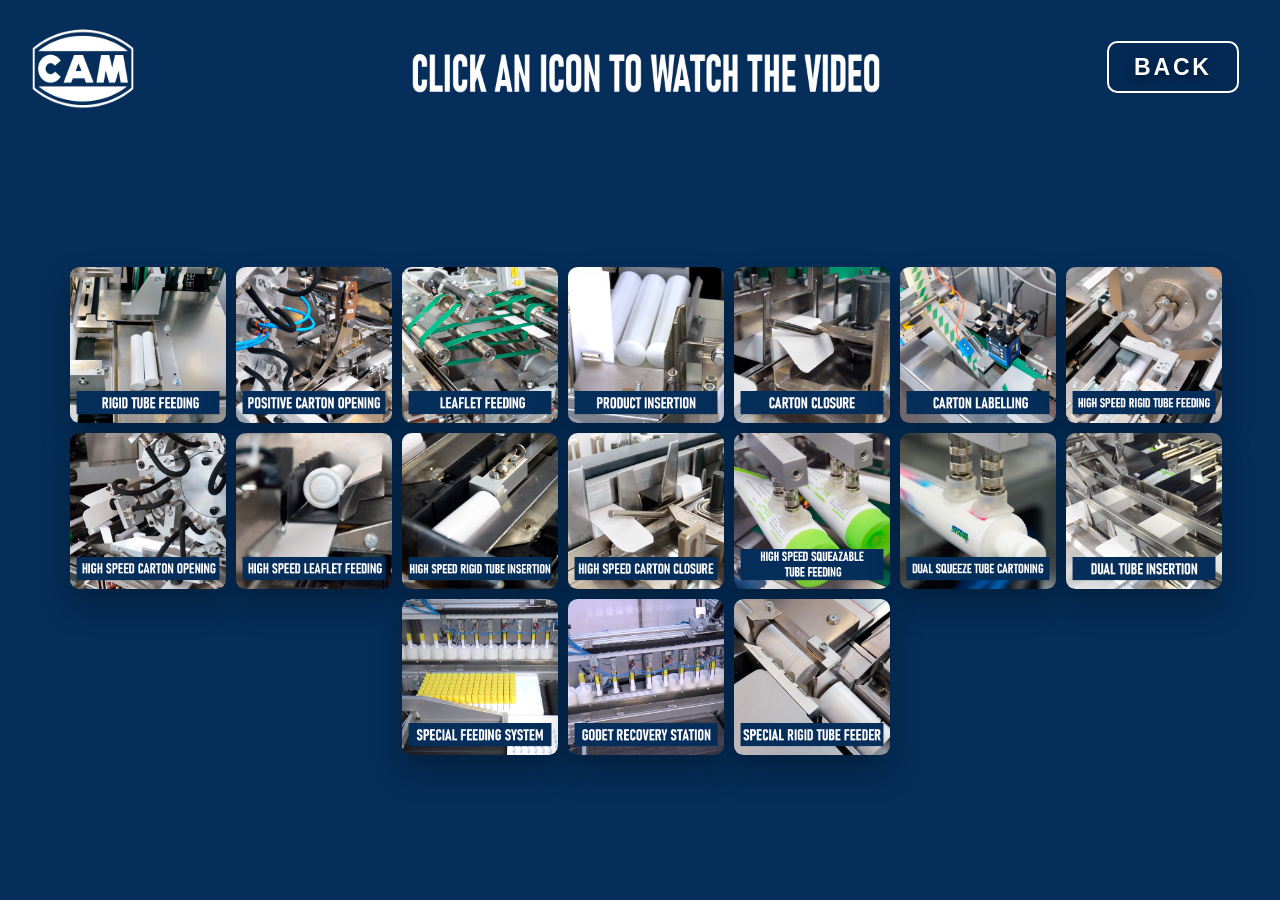
<file: seconda_pagina/pulsante_6/index.html>
<!DOCTYPE html>
<html lang="en">
<head>
  <meta charset="UTF-8">
  <meta name="viewport" content="width=device-width, initial-scale=1.0">
  <title>CAM Pack Expo 2026 — Rigid Squeezabel Tube &amp; Capping</title>
  <link rel="stylesheet" href="../../presentation.css">
</head>
<body class="page-gallery">
  <a class="back-btn" href="../../index.html">BACK</a>
  <main class="content">
    <div class="grid grid--gallery" data-cols="7">
      <figure data-video="video/06_01_RIGID_TUBE_FEEDING.mp4">
        <button type="button" aria-label="Play video RIGID TUBE FEEDING">
          <img src="icone/01.jpg" alt="RIGID TUBE FEEDING">
        </button>
      </figure>
      <figure data-video="video/06_02_POSITIVE_CARTON_OPENING.mp4">
        <button type="button" aria-label="Play video POSITIVE CARTON OPENING">
          <img src="icone/02.jpg" alt="POSITIVE CARTON OPENING">
        </button>
      </figure>
      <figure data-video="video/06_03_LEAFLET_FEEDING.mp4">
        <button type="button" aria-label="Play video LEAFLET FEEDING">
          <img src="icone/03.jpg" alt="LEAFLET FEEDING">
        </button>
      </figure>
      <figure data-video="video/06_04_PRODUCT_INSERTION.mp4">
        <button type="button" aria-label="Play video PRODUCT INSERTION">
          <img src="icone/04.jpg" alt="PRODUCT INSERTION">
        </button>
      </figure>
      <figure data-video="video/06_05_CARTON_CLOSURE.mp4">
        <button type="button" aria-label="Play video CARTON CLOSURE">
          <img src="icone/05.jpg" alt="CARTON CLOSURE">
        </button>
      </figure>
      <figure data-video="video/06_06_CARTON_LABELLING.mp4">
        <button type="button" aria-label="Play video CARTON LABELLING">
          <img src="icone/06.jpg" alt="CARTON LABELLING">
        </button>
      </figure>
      <figure data-video="video/06_07_HIGH_SPEED_RIGID_TUBE_FEEDING.mp4">
        <button type="button" aria-label="Play video HIGH SPEED RIGID TUBE FEEDING">
          <img src="icone/07.jpg" alt="HIGH SPEED RIGID TUBE FEEDING">
        </button>
      </figure>
      <figure data-video="video/06_08_HIGH_SPEED_CARTON_OPENING.mp4">
        <button type="button" aria-label="Play video HIGH SPEED CARTON OPENING">
          <img src="icone/08.jpg" alt="HIGH SPEED CARTON OPENING">
        </button>
      </figure>
      <figure data-video="video/06_09_HIGH_SPEED_LEAFLET_FEEDING.mp4">
        <button type="button" aria-label="Play video HIGH SPEED LEAFLET FEEDING">
          <img src="icone/09.jpg" alt="HIGH SPEED LEAFLET FEEDING">
        </button>
      </figure>
      <figure data-video="video/06_10_HIGH_SPEED_RIGID_TUBE_INSERTION.mp4">
        <button type="button" aria-label="Play video HIGH SPEED RIGID TUBE INSERTION">
          <img src="icone/10.jpg" alt="HIGH SPEED RIGID TUBE INSERTION">
        </button>
      </figure>
      <figure data-video="video/06_11_HIGH_SPEED_CARTON_CLOSURE.mp4">
        <button type="button" aria-label="Play video HIGH SPEED CARTON CLOSURE">
          <img src="icone/11.jpg" alt="HIGH SPEED CARTON CLOSURE">
        </button>
      </figure>
      <figure data-video="video/06_12_HIGH_SPEED_SQUEAZABLE_TUBE_FEEDING.mp4">
        <button type="button" aria-label="Play video HIGH SPEED SQUEAZABLE TUBE FEEDING">
          <img src="icone/12.jpg" alt="HIGH SPEED SQUEAZABLE TUBE FEEDING">
          </button>
      </figure>
      <figure data-video="video/06_13_DUAL_SQUEEZE_TUBE_CARTONING.mp4">
        <button type="button" aria-label="Play video DUAL SQUEEZE TUBE CARTONING">
          <img src="icone/13.jpg" alt="DUAL SQUEEZE TUBE CARTONING">
        </button>
      </figure>
      <figure data-video="video/06_14_DUAL_TUBE_INSERTION.mp4">
        <button type="button" aria-label="Play video DUAL TUBE INSERTION">
          <img src="icone/14.jpg" alt="DUAL TUBE INSERTION">
        </button>
      </figure>
      <figure data-video="video/06_15_SPECIAL_FEEDING_SYSTEM.mp4">
        <button type="button" aria-label="Play video SPECIAL FEEDING SYSTEM">
          <img src="icone/15.jpg" alt="SPECIAL FEEDING SYSTEM">
        </button>
      </figure>
      <figure data-video="video/06_16_GODET_RECOVERY_STATION.mp4">
        <button type="button" aria-label="Play video GODET RECOVERY STATION">
          <img src="icone/16.jpg" alt="GODET RECOVERY STATION">
        </button>
      </figure>
      <figure data-video="video/06_17_SPECIAL_RIGID_TUBE_FEEDER.mp4">
        <button type="button" aria-label="Play video SPECIAL RIGID TUBE FEEDER">
          <img src="icone/17.jpg" alt="SPECIAL RIGID TUBE FEEDER">
          </button>
      </figure>
    </div>
  </main>
  <div class="video-overlay" role="dialog" aria-modal="true" aria-label="Video playback" hidden>
    <div class="video-dialog">
      <button class="modal-close" type="button" aria-label="Close video">&times;</button>
      <video controls controlslist="nodownload noplaybackrate" disablepictureinpicture playsinline preload="none"></video>
    </div>
  </div>
  <script src="../../player.js"></script>
</body>
</html>
</file>
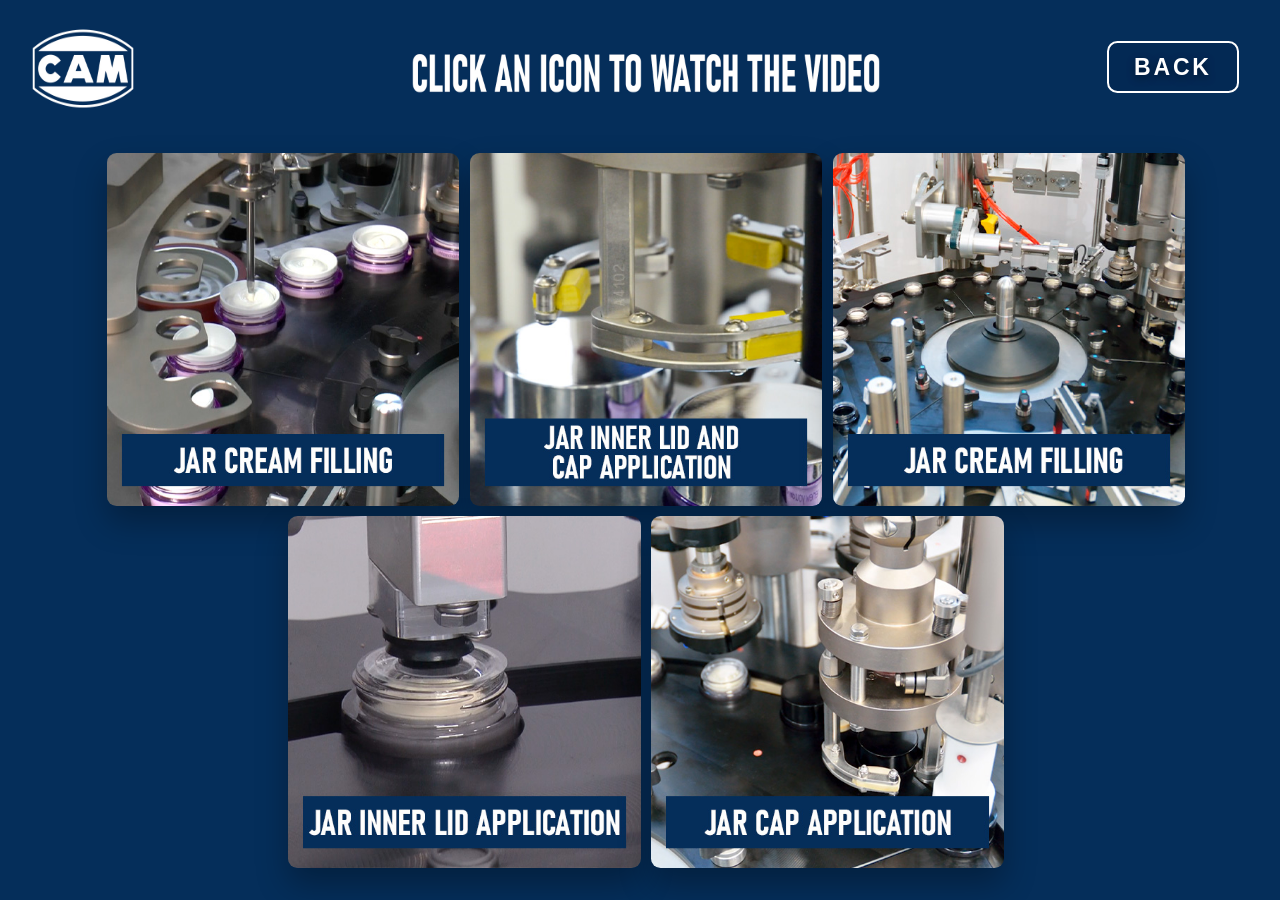
<file: seconda_pagina/pulsante_7/index.html>
<!DOCTYPE html>
<html lang="en">
<head>
  <meta charset="UTF-8">
  <meta name="viewport" content="width=device-width, initial-scale=1.0">
  <title>CAM Pack Expo 2026 — Cosmetic Jar &amp; Capping</title>
  <link rel="stylesheet" href="../../presentation.css">
</head>
<body class="page-gallery">
  <a class="back-btn" href="../../index.html">BACK</a>
  <main class="content">
    <div class="grid grid--gallery" data-cols="3">
      <figure data-video="video/07_01_JAR_CREAM_FILLING.mp4">
        <button type="button" aria-label="Play video JAR CREAM FILLING">
          <img src="icone/01.jpg" alt="JAR CREAM FILLING">
        </button>
      </figure>
      <figure data-video="video/07_02_JAR_INNER_LID_AND_CAP_APPLICATION.mp4">
        <button type="button" aria-label="Play video JAR INNER LID AND CAP APPLICATION">
          <img src="icone/02.jpg" alt="JAR INNER LID AND CAP APPLICATION">
        </button>
      </figure>
      <figure data-video="video/07_03_JAR_CREAM_FILLING.mp4">
        <button type="button" aria-label="Play video JAR CREAM FILLING">
          <img src="icone/03.jpg" alt="JAR CREAM FILLING">
        </button>
      </figure>
      <figure data-video="video/07_04_JAR_INNER_LID_APPLICATION.mp4">
        <button type="button" aria-label="Play video JAR INNER LID APPLICATION">
          <img src="icone/04.jpg" alt="JAR INNER LID APPLICATION">
        </button>
      </figure>
      <figure data-video="video/07_05_JAR_CAP_APPLICATION.mp4">
        <button type="button" aria-label="Play video JAR CAP APPLICATION">
          <img src="icone/05.jpg" alt="JAR CAP APPLICATION">
        </button>
      </figure>
    </div>
  </main>
  <div class="video-overlay" role="dialog" aria-modal="true" aria-label="Video playback" hidden>
    <div class="video-dialog">
      <button class="modal-close" type="button" aria-label="Close video">&times;</button>
      <video controls controlslist="nodownload noplaybackrate" disablepictureinpicture playsinline preload="none"></video>
    </div>
  </div>
  <script src="../../player.js"></script>
</body>
</html>
</file>
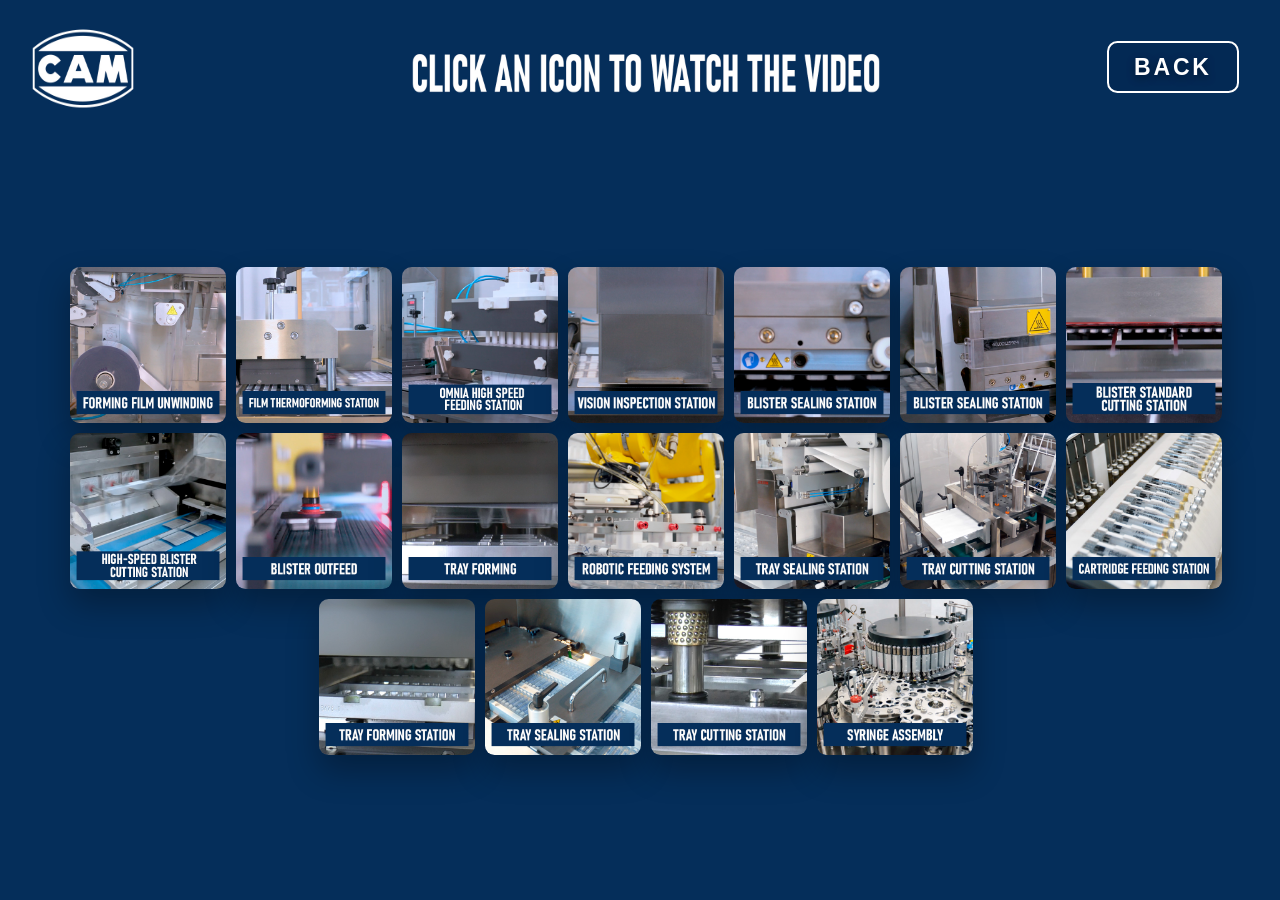
<file: seconda_pagina/pulsante_8/index.html>
<!DOCTYPE html>
<html lang="en">
<head>
  <meta charset="UTF-8">
  <meta name="viewport" content="width=device-width, initial-scale=1.0">
  <title>CAM Pack Expo 2026 — Blister and Tray &amp; Capping</title>
  <link rel="stylesheet" href="../../presentation.css">
</head>
<body class="page-gallery">
  <a class="back-btn" href="../../index.html">BACK</a>
  <main class="content">
    <div class="grid grid--gallery" data-cols="7">
      <figure data-video="video/08_01_FORMING_FILM_UNWINDING.mp4">
        <button type="button" aria-label="Play video FORMING FILM UNWINDING">
          <img src="icone/01.jpg" alt="FORMING FILM UNWINDING">
        </button>
      </figure>
      <figure data-video="video/08_02_FILM_THERMOFORMING_STATION.mp4">
        <button type="button" aria-label="Play video FILM THERMOFORMING STATION">
          <img src="icone/02.jpg" alt="FILM THERMOFORMING STATION">
        </button>
      </figure>
      <figure data-video="video/08_03_OMNIA_HIGH_SPEED_FEEDING_STATION.mp4">
        <button type="button" aria-label="Play video OMNIA HIGH SPEED FEEDING STATION">
          <img src="icone/03.jpg" alt="OMNIA HIGH SPEED FEEDING STATION">
        </button>
      </figure>
      <figure data-video="video/08_04_VISION_INSPECTION_STATION.mp4">
        <button type="button" aria-label="Play video VISION INSPECTION STATION">
          <img src="icone/04.jpg" alt="VISION INSPECTION STATION">
        </button>
      </figure>
      <figure data-video="video/08_05_BLISTER_SEALING_STATION.mp4">
        <button type="button" aria-label="Play video BLISTER SEALING STATION">
          <img src="icone/05.jpg" alt="BLISTER SEALING STATION">
        </button>
      </figure>
      <figure data-video="video/08_06_BLISTER_SEALING_STATION.mp4">
        <button type="button" aria-label="Play video BLISTER SEALING STATION">
          <img src="icone/06.jpg" alt="BLISTER SEALING STATION">
        </button>
      </figure>
      <figure data-video="video/08_07_BLISTER_STANDARD_CUTTING_STATION.mp4">
        <button type="button" aria-label="Play video BLISTER STANDARD CUTTING STATION">
          <img src="icone/07.jpg" alt="BLISTER STANDARD CUTTING STATION">
        </button>
      </figure>
      <figure data-video="video/08_08_HIGH-SPEED_BLISTER_CUTTING_STATION.mp4">
        <button type="button" aria-label="Play video HIGH-SPEED BLISTER CUTTING STATION">
          <img src="icone/08.jpg" alt="HIGH-SPEED BLISTER CUTTING STATION">
        </button>
      </figure>
      <figure data-video="video/08_09_BLISTER_OUTFEED.mp4">
        <button type="button" aria-label="Play video BLISTER OUTFEED">
          <img src="icone/09.jpg" alt="BLISTER OUTFEED">
        </button>
      </figure>
      <figure data-video="video/08_10_TRAY_FORMING.mp4">
        <button type="button" aria-label="Play video TRAY FORMING">
          <img src="icone/10.jpg" alt="TRAY FORMING">
        </button>
      </figure>
      <figure data-video="video/08_11_ROBOTIC_FEEDING_SYSTEM.mp4">
        <button type="button" aria-label="Play video ROBOTIC FEEDING SYSTEM">
          <img src="icone/11.jpg" alt="ROBOTIC FEEDING SYSTEM">
        </button>
      </figure>
      <figure data-video="video/08_12_TRAY_SEALING_STATION.mp4">
        <button type="button" aria-label="Play video TRAY SEALING STATION">
          <img src="icone/12.jpg" alt="TRAY SEALING STATION">
        </button>
      </figure>
      <figure data-video="video/08_13_TRAY_CUTTING_STATION.mp4">
        <button type="button" aria-label="Play video TRAY CUTTING STATION">
          <img src="icone/13.jpg" alt="TRAY CUTTING STATION">
        </button>
      </figure>
      <figure data-video="video/08_14_CARTRIDGE_FEEDING_STATION.mp4">
        <button type="button" aria-label="Play video CARTRIDGE FEEDING STATION">
          <img src="icone/14.jpg" alt="CARTRIDGE FEEDING STATION">
        </button>
      </figure>
      <figure data-video="video/08_15_TRAY_FORMING_STATION.mp4">
        <button type="button" aria-label="Play video TRAY_FORMING_STATION">
          <img src="icone/15.jpg" alt="TRAY_FORMING_STATION">
        </button>
      </figure>
      <figure data-video="video/08_16_TRAY_SEALING_STATION.mp4">
        <button type="button" aria-label="Play video TRAY_SEALING_STATION">
          <img src="icone/16.jpg" alt="TRAY_SEALING_STATION">
        </button>
      </figure>
      <figure data-video="video/08_17_TRAY_CUTTING_STATION.mp4">
        <button type="button" aria-label="Play video TRAY_CUTTING_STATION">
          <img src="icone/17.jpg" alt="TRAY_CUTTING_STATION">
        </button>
      </figure>
      <figure data-video="video/08_18_Syringe_Assembly.mp4">
        <button type="button" aria-label="Play video Syringe_Assembly">
          <img src="icone/18.jpg" alt="Syringe_Assembly">
        </button>
      </figure>
    </div>
  </main>
  <div class="video-overlay" role="dialog" aria-modal="true" aria-label="Video playback" hidden>
    <div class="video-dialog">
      <button class="modal-close" type="button" aria-label="Close video">&times;</button>
      <video controls controlslist="nodownload noplaybackrate" disablepictureinpicture playsinline preload="none"></video>
    </div>
  </div>
  <script src="../../player.js"></script>
</body>
</html>
</file>
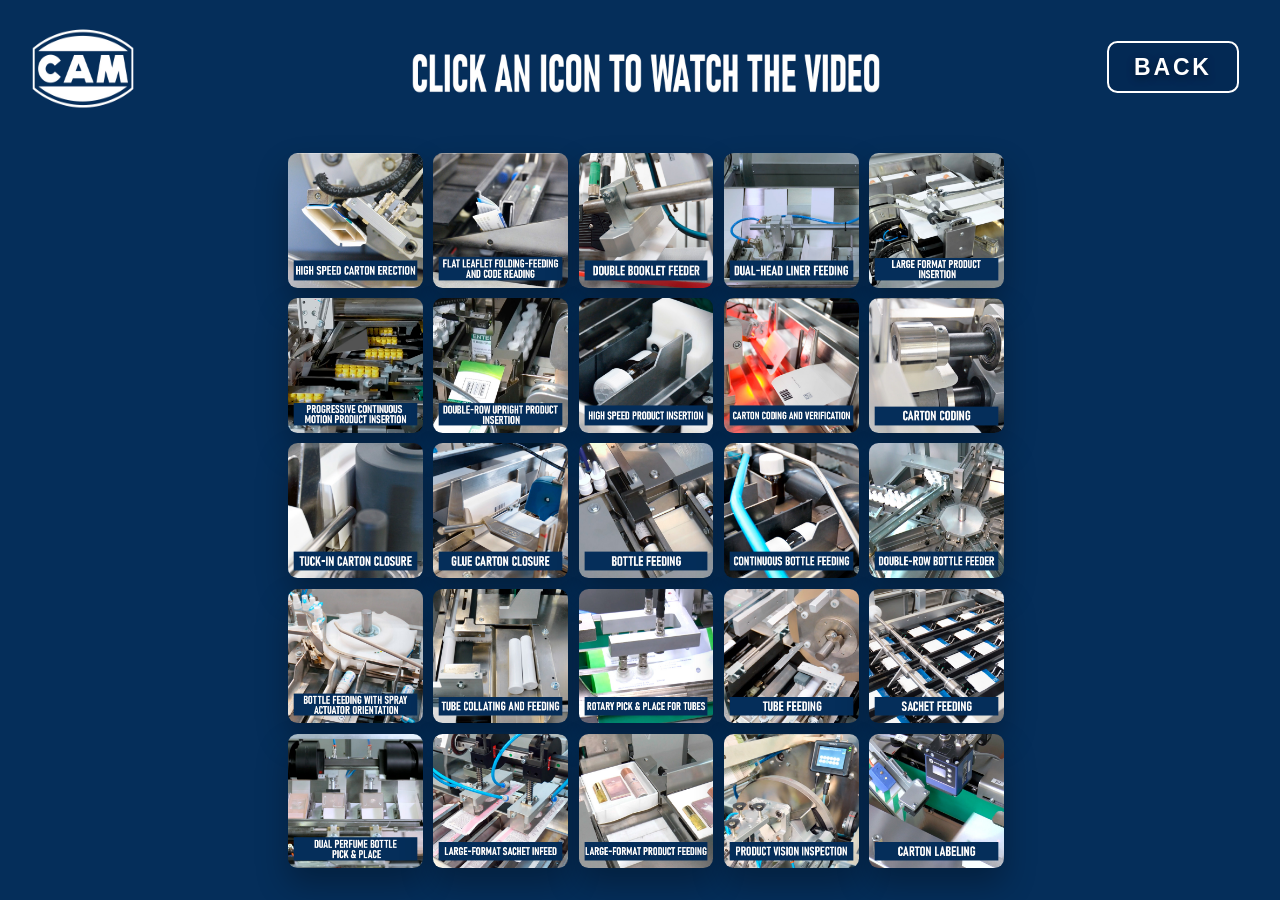
<file: seconda_pagina/pulsante_9/index.html>
<!DOCTYPE html>
<html lang="en">
<head>
  <meta charset="UTF-8">
  <meta name="viewport" content="width=device-width, initial-scale=1.0">
  <title>CAM Pack Expo 2026 — Horizontal Cartoning &amp; Capping</title>
  <link rel="stylesheet" href="../../presentation.css">
</head>
<body class="page-gallery">
  <a class="back-btn" href="../../index.html">BACK</a>
  <main class="content">
    <div class="grid grid--gallery" data-cols="5">
      <figure data-video="video/09_01_ High_speed_carton_erection.mp4">
        <button type="button" aria-label="Play video High_speed_carton_erection">
          <img src="icone/01.jpg" alt="High_speed_carton_erection">
        </button>
      </figure>
      <figure data-video="video/09_02_flat_leaflet_folding-feeding_and_code_reading.mp4">
        <button type="button" aria-label="Play video flat leaflet folding-feeding and code reading">
          <img src="icone/02.jpg" alt="flat leaflet folding-feeding and code reading">
        </button>
      </figure>
      <figure data-video="video/09_03_Double_booklet_feeder.mp4">
        <button type="button" aria-label="Play video Double booklet feeder">
          <img src="icone/03.jpg" alt="Double booklet feeder">
        </button>
      </figure>
      <figure data-video="video/09_04_Dual-head_liner_feeding.mp4">
        <button type="button" aria-label="Play video Dual-head liner feeding">
          <img src="icone/04.jpg" alt="Dual-head liner feeding">
        </button>
      </figure>
      <figure data-video="video/09_05_Large-format_product_insertion.mp4">
        <button type="button" aria-label="Play video Large-format product insertion">
          <img src="icone/05.jpg" alt="Large-format product insertion">
        </button>
      </figure>
      <figure data-video="video/09_06_progressive_continuous_motion_product_insertion.mp4">
        <button type="button" aria-label="Play video progressive continuous motion product insertion">
          <img src="icone/06.jpg" alt="progressive continuous motion product insertion">
        </button>
      </figure>
      <figure data-video="video/09_07_Double-row_upright_product_insertion.mp4">
        <button type="button" aria-label="Play video Double-row upright product insertion">
          <img src="icone/07.jpg" alt="Double-row upright product insertion">
        </button>
      </figure>
      <figure data-video="video/09_08_High_speed_product_insertion.mp4">
        <button type="button" aria-label="Play video High speed product insertion">
          <img src="icone/08.jpg" alt="High speed product insertion">
        </button>
      </figure>
      <figure data-video="video/09_09_Carton_coding_and_verification.mp4">
        <button type="button" aria-label="Play video Carton coding and verification">
          <img src="icone/09.jpg" alt="Carton coding and verification">
        </button>
      </figure>
      <figure data-video="video/09_10_Carton_coding.mp4">
        <button type="button" aria-label="Play video Carton coding">
          <img src="icone/10.jpg" alt="Carton coding">
        </button>
      </figure>
      <figure data-video="video/09_11_Tuck-in_carton_closure.mp4">
        <button type="button" aria-label="Play video Tuck-in carton closure">
          <img src="icone/11.jpg" alt="Tuck-in carton closure">
        </button>
      </figure>
      <figure data-video="video/09_12_Glue_carton_closure.mp4">
        <button type="button" aria-label="Play video Glue carton closure">
          <img src="icone/12.jpg" alt="Glue carton closure">
        </button>
      </figure>
      <figure data-video="video/09_13_bottle_feeding.mp4">
        <button type="button" aria-label="Play video bottle feeding">
          <img src="icone/13.jpg" alt="bottle feeding">
        </button>
      </figure>
      <figure data-video="video/09_14_continuous_bottle_feeding.mp4">
        <button type="button" aria-label="Play video continuous bottle feeding">
          <img src="icone/14.jpg" alt="continuous bottle feeding">
        </button>
      </figure>
      <figure data-video="video/09_15_Double-row_bottle_feeder.mp4">
        <button type="button" aria-label="Play video Double-row bottle feeder">
          <img src="icone/15.jpg" alt="Double-row bottle feeder">
        </button>
      </figure>
      <figure data-video="video/09_16_Bottle_feeding_with_spray_actuator_orientation.mp4">
        <button type="button" aria-label="Play video Bottle feeding with spray actuator orientation">
          <img src="icone/16.jpg" alt="Bottle feeding with spray actuator orientation">
        </button>
      </figure>
      <figure data-video="video/09_17_Tube_collating_and_feeding.mp4">
        <button type="button" aria-label="Play video Tube collating and feeding">
          <img src="icone/17.jpg" alt="Tube collating and feeding">
          </button>
      </figure>
          <figure data-video="video/09_18_Rotary_pick_&_place_for_tubes.mp4">
        <button type="button" aria-label="Play video Rotary pick & place for tubes">
          <img src="icone/18.jpg" alt="Rotary pick & place for tubes">
        </button>
      </figure>
      <figure data-video="video/09_19_Tube_feeding.mp4">
        <button type="button" aria-label="Play video Tube feeding">
          <img src="icone/19.jpg" alt="Tube feeding">
        </button>
      </figure>
      <figure data-video="video/09_20_Sachet_feeding.mp4">
        <button type="button" aria-label="Play video Sachet feeding">
          <img src="icone/20.jpg" alt="Sachet feeding">
        </button>
      </figure>
      <figure data-video="video/09_21_Dual_perfume_bottle_pick_&_place_for_tubes.mp4">
        <button type="button" aria-label="Play video Dual perfume bottle pick & place">
          <img src="icone/21.jpg" alt="Dual perfume bottle pick & place">
        </button>
      </figure>
      <figure data-video="video/09_22_Large-format_sachet_infeed.mp4">
        <button type="button" aria-label="Play video Large-format sachet infeed">
          <img src="icone/22.jpg" alt="Large-format sachet infeed">
        </button>
      </figure>
      <figure data-video="video/09_23_Large-format_product_feeding.mp4">
        <button type="button" aria-label="Play video Large-format product feeding">
          <img src="icone/23.jpg" alt="Large-format product feeding">
        </button>
      </figure>
      <figure data-video="video/09_24_Product_vision_inspection.mp4">
        <button type="button" aria-label="Play video Product vision inspection">
          <img src="icone/24.jpg" alt="Product vision inspection">
        </button>
      </figure>
      <figure data-video="video/09_25_Carton_labeling.mp4">
        <button type="button" aria-label="Play video Carton labeling">
          <img src="icone/25.jpg" alt="Carton labeling">
        </button>
      </figure>
    </div>
  </main>
  <div class="video-overlay" role="dialog" aria-modal="true" aria-label="Video playback" hidden>
    <div class="video-dialog">
      <button class="modal-close" type="button" aria-label="Close video">&times;</button>
      <video controls controlslist="nodownload noplaybackrate" disablepictureinpicture playsinline preload="none"></video>
    </div>
  </div>
  <script src="../../player.js"></script>
</body>
</html>
</file>
<file: presentation.css>
* {
  box-sizing: border-box;
  margin: 0;
  padding: 0;
}

html,
body {
  height: 100%;
  width: 100%;
  font-family: Arial, Helvetica, sans-serif;
}

body {
  --header-space: 17vh;
  --bottom-space: 3.5vh;
  --gap: clamp(0.55rem, 1.15vh, 1.35rem);
  min-height: 100vh;
  overflow: hidden;
  background-color: #003366;
  background-position: center top;
  background-size: 100% 100%;
  background-repeat: no-repeat;
  background-attachment: fixed;
  user-select: none;
  -webkit-user-select: none;
}

.page-home {
  --title-center: 50vw;
  --cols: 4;
  --rows: 3;
  background-image: url("sfondo.jpg");
}

.page-gallery {
  --title-center: 50.47vw;
  --cols: 7;
  --rows: 3;
  background-image: url("seconda_pagina/sfondo_seconda_pagina.jpg");
}

.home-header {
  position: fixed;
  inset: 0;
  z-index: 4;
  pointer-events: none;
}

.home-header__logo {
  position: absolute;
  inset: 0;
  width: 100%;
  height: 100%;
  object-fit: fill;
}

.home-header__title {
  position: absolute;
  top: 4.9vh;
  left: 50%;
  transform: translateX(-50%);
  height: 6.5vh;
  width: auto;
  max-width: 92vw;
}

main.content {
  height: 100vh;
  display: flex;
  justify-content: center;
  align-items: center;
  padding: var(--header-space) 3vw var(--bottom-space);
}

.grid {
  --btn: min(
    calc((90vw - (var(--cols) - 1) * var(--gap)) / var(--cols)),
    calc((100vh - var(--header-space) - var(--bottom-space) - (var(--rows) - 1) * var(--gap)) / var(--rows))
  );
  display: flex;
  flex-wrap: wrap;
  justify-content: center;
  align-content: center;
  gap: var(--gap);
  width: calc(var(--btn) * var(--cols) + var(--gap) * (var(--cols) - 1));
  position: relative;
  left: calc(var(--title-center) - 50vw);
}

.grid figure {
  display: flex;
  align-items: center;
  justify-content: center;
  flex: 0 0 var(--btn);
  width: var(--btn);
  height: var(--btn);
  min-width: 0;
  min-height: 0;
  margin: 0;
}

.grid a,
.grid button {
  display: flex;
  align-items: center;
  justify-content: center;
  width: 100%;
  height: 100%;
  min-width: 0;
  min-height: 0;
  border: none;
  background: none;
  padding: 0;
  cursor: pointer;
  text-decoration: none;
}

.grid--home a {
  overflow: hidden;
  border-radius: 8.4%;
  background: transparent;
}

.grid img {
  display: block;
  width: 100%;
  height: 100%;
  object-fit: contain;
  background: transparent;
  transition: transform 0.3s ease;
  pointer-events: none;
}

.grid--home img {
  border-radius: 8.4%;
  clip-path: inset(0 round 8.4%);
}

.grid--gallery img {
  border-radius: 0.6rem;
  box-shadow: 0 1rem 2rem rgba(0, 0, 0, 0.3);
}

.grid a:hover img,
.grid button:hover img {
  transform: scale(1.03);
}

.back-btn {
  position: fixed;
  top: 4.6vh;
  right: 3.2vw;
  z-index: 5;
  color: #fff;
  text-decoration: none;
  font-weight: 800;
  font-size: clamp(1rem, 1.8vw, 2rem);
  letter-spacing: 0.12em;
  padding: 0.45em 1.1em;
  border: 2px solid #fff;
  border-radius: 0.45em;
  background: rgba(0, 32, 74, 0.35);
  text-shadow: 0 0.2rem 0.5rem rgba(0, 0, 0, 0.45);
  transition: background 0.2s ease, transform 0.2s ease;
}

.back-btn:hover {
  background: rgba(0, 32, 74, 0.7);
  transform: scale(1.04);
}

.video-overlay {
  position: fixed;
  inset: 0;
  background: rgba(0, 0, 0, 0.72);
  display: flex;
  justify-content: center;
  align-items: center;
  padding: 1.5rem;
  opacity: 0;
  pointer-events: none;
  transition: opacity 0.3s ease;
  z-index: 10;
}

.video-overlay.visible {
  opacity: 1;
  pointer-events: auto;
}

.video-dialog {
  position: relative;
  width: 1920px;
  height: 1080px;
  max-width: 1920px;
  max-height: 1080px;
  background: #000;
  box-shadow: 0 1.5rem 3rem rgba(0, 0, 0, 0.55);
}

.video-dialog video {
  display: block;
  width: 100%;
  height: 100%;
  object-fit: contain;
  background: #000;
  outline: none;
}

.modal-close {
  position: absolute;
  top: -0.85rem;
  right: -0.85rem;
  width: 2.6rem;
  height: 2.6rem;
  border: none;
  border-radius: 50%;
  background: rgba(0, 0, 0, 0.8);
  color: #fff;
  font-size: 1.7rem;
  line-height: 1;
  cursor: pointer;
  display: flex;
  align-items: center;
  justify-content: center;
  transition: background 0.2s ease, transform 0.2s ease;
  z-index: 2;
}

.modal-close:hover {
  background: #000;
  transform: scale(1.06);
}

@media (max-aspect-ratio: 3/4) {
  body {
    background-attachment: scroll;
    overflow: auto;
  }

  main.content {
    height: auto;
    min-height: 100vh;
    padding: 18vh 3vw 3vh;
    align-items: flex-start;
  }

  .grid {
    left: 0;
  }
}
</file>
